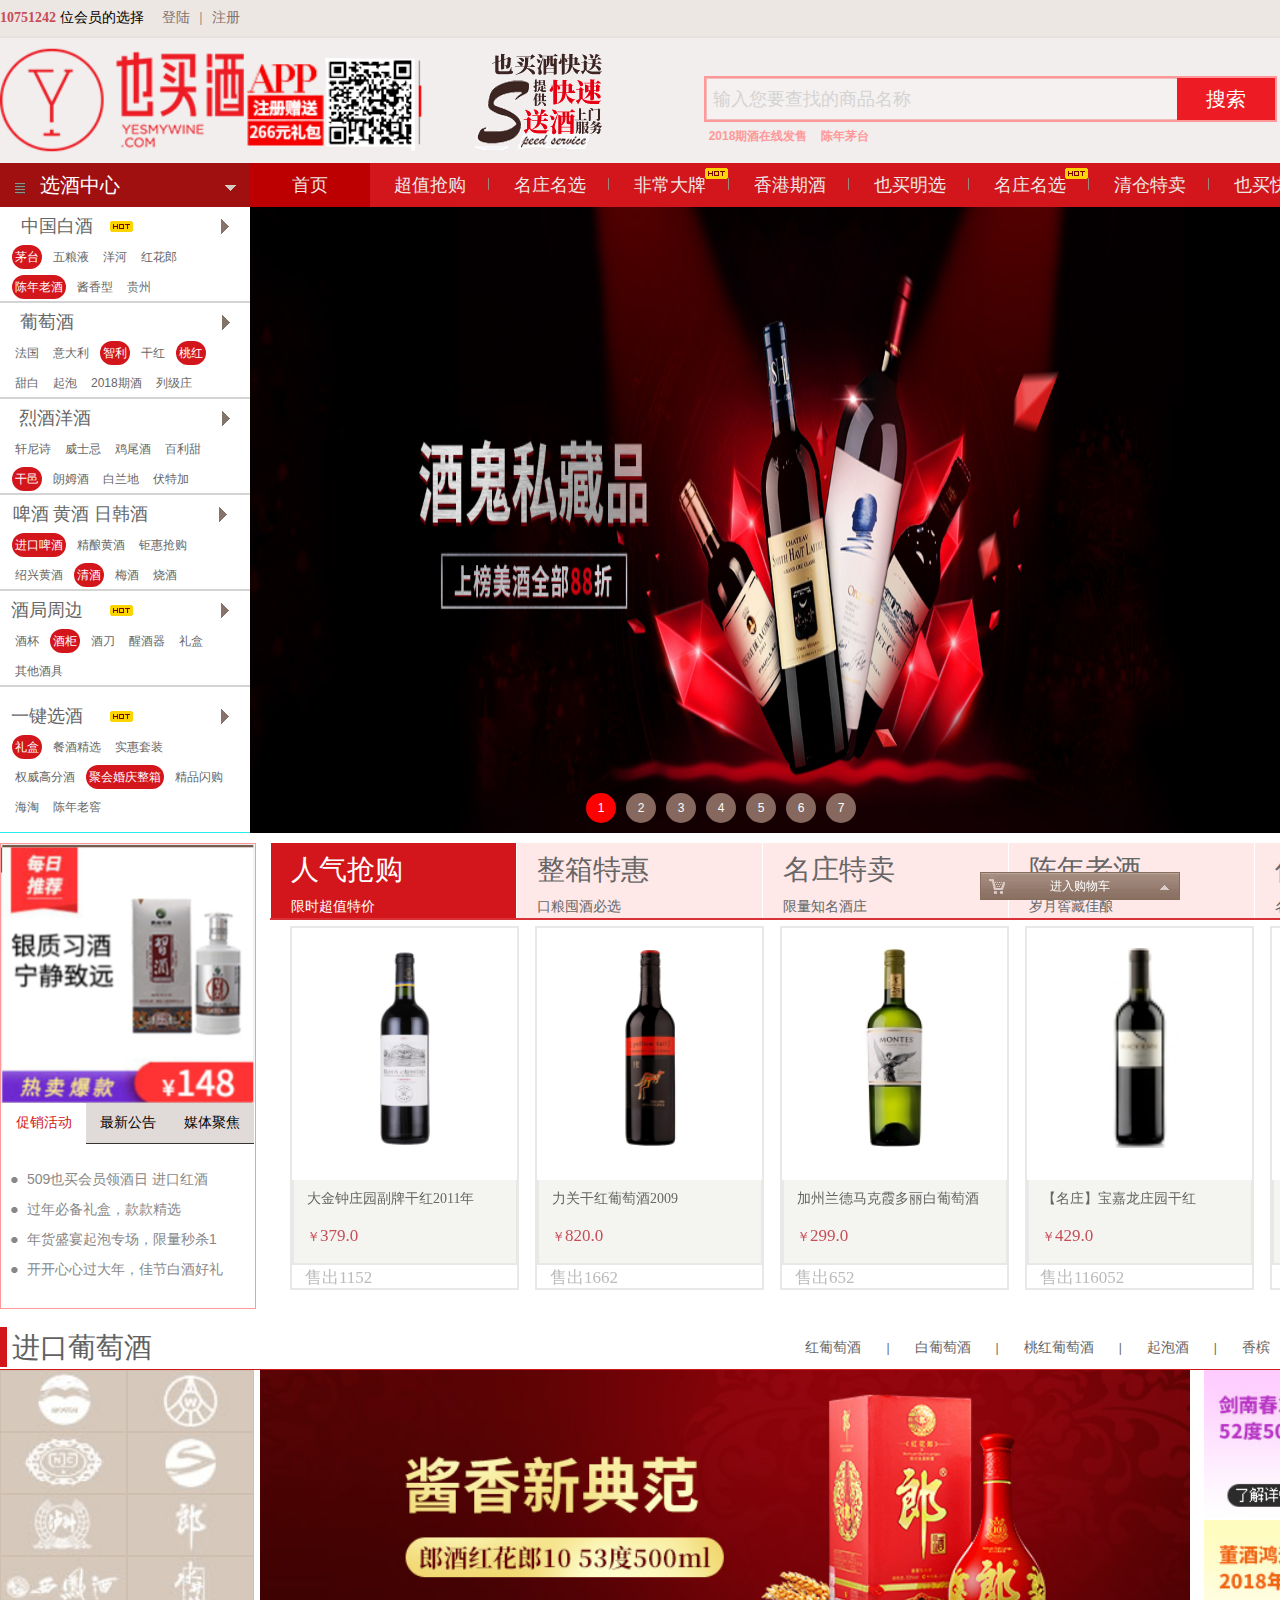
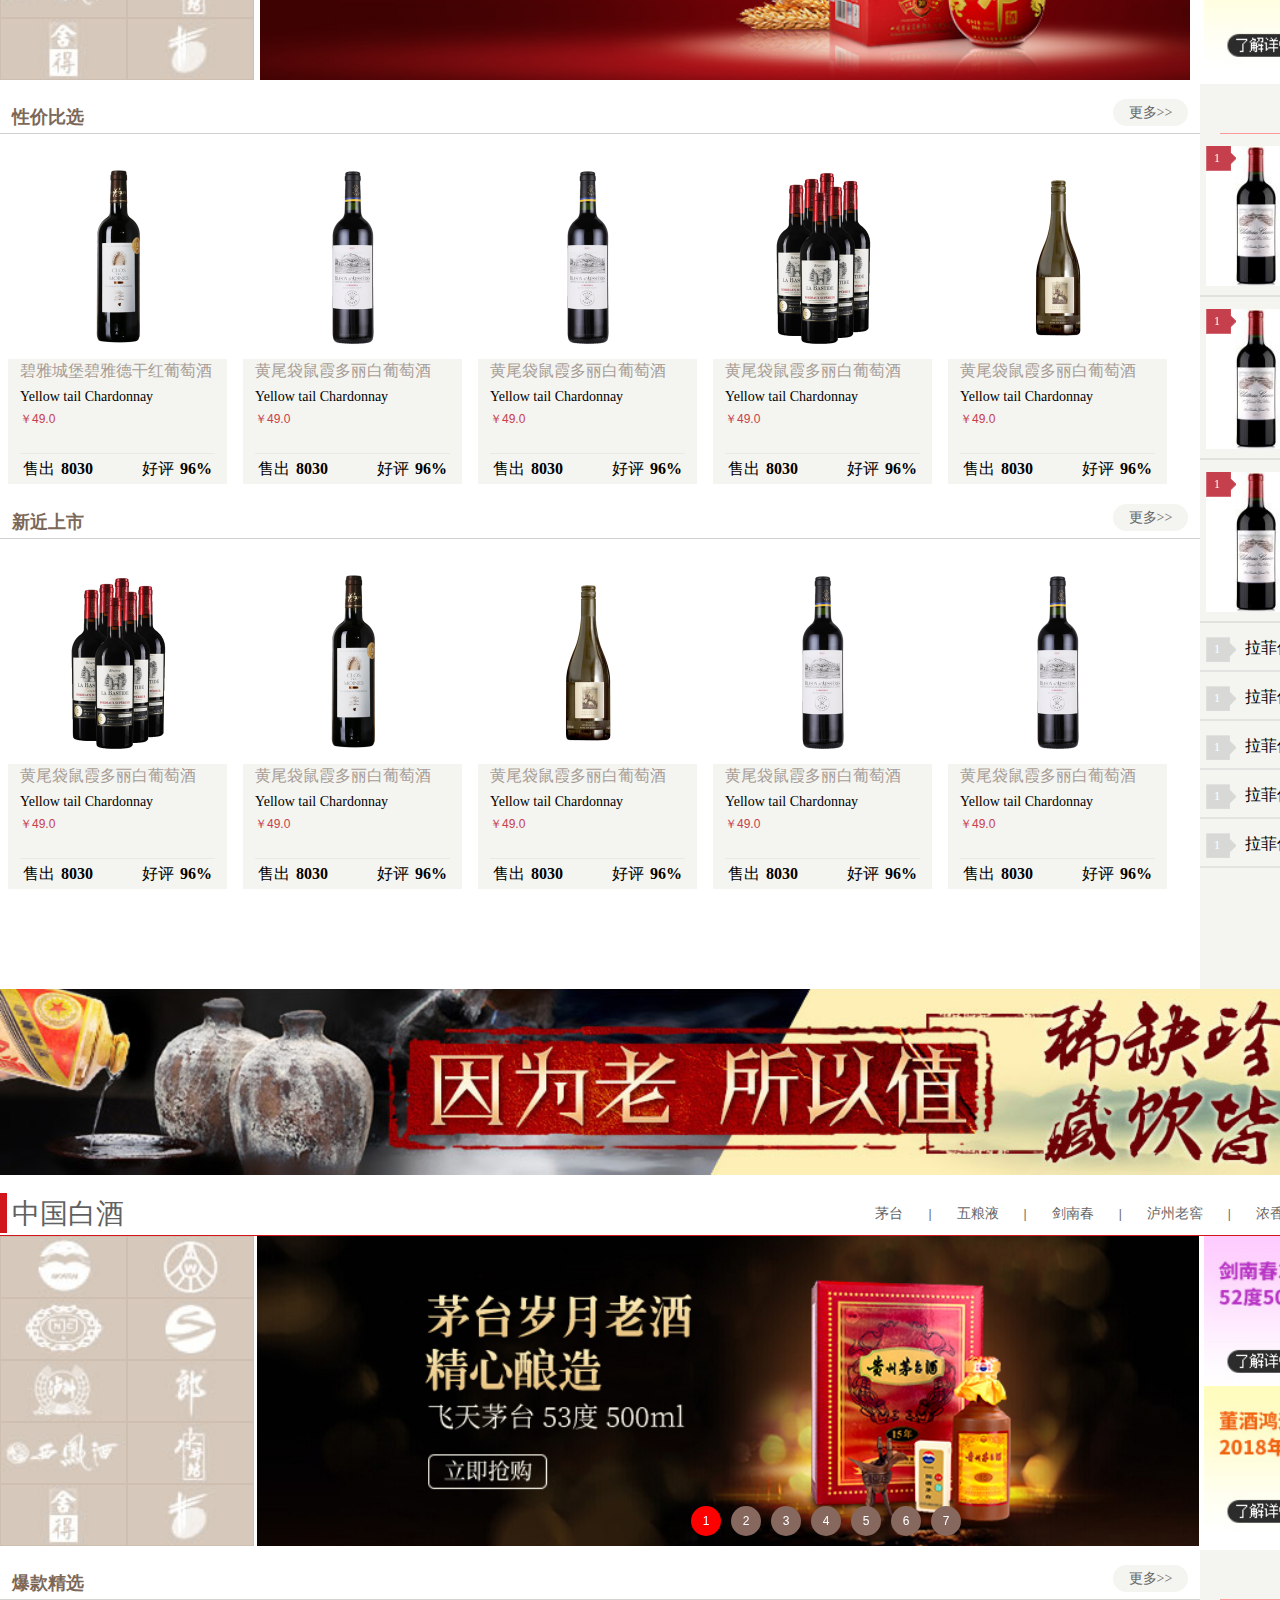
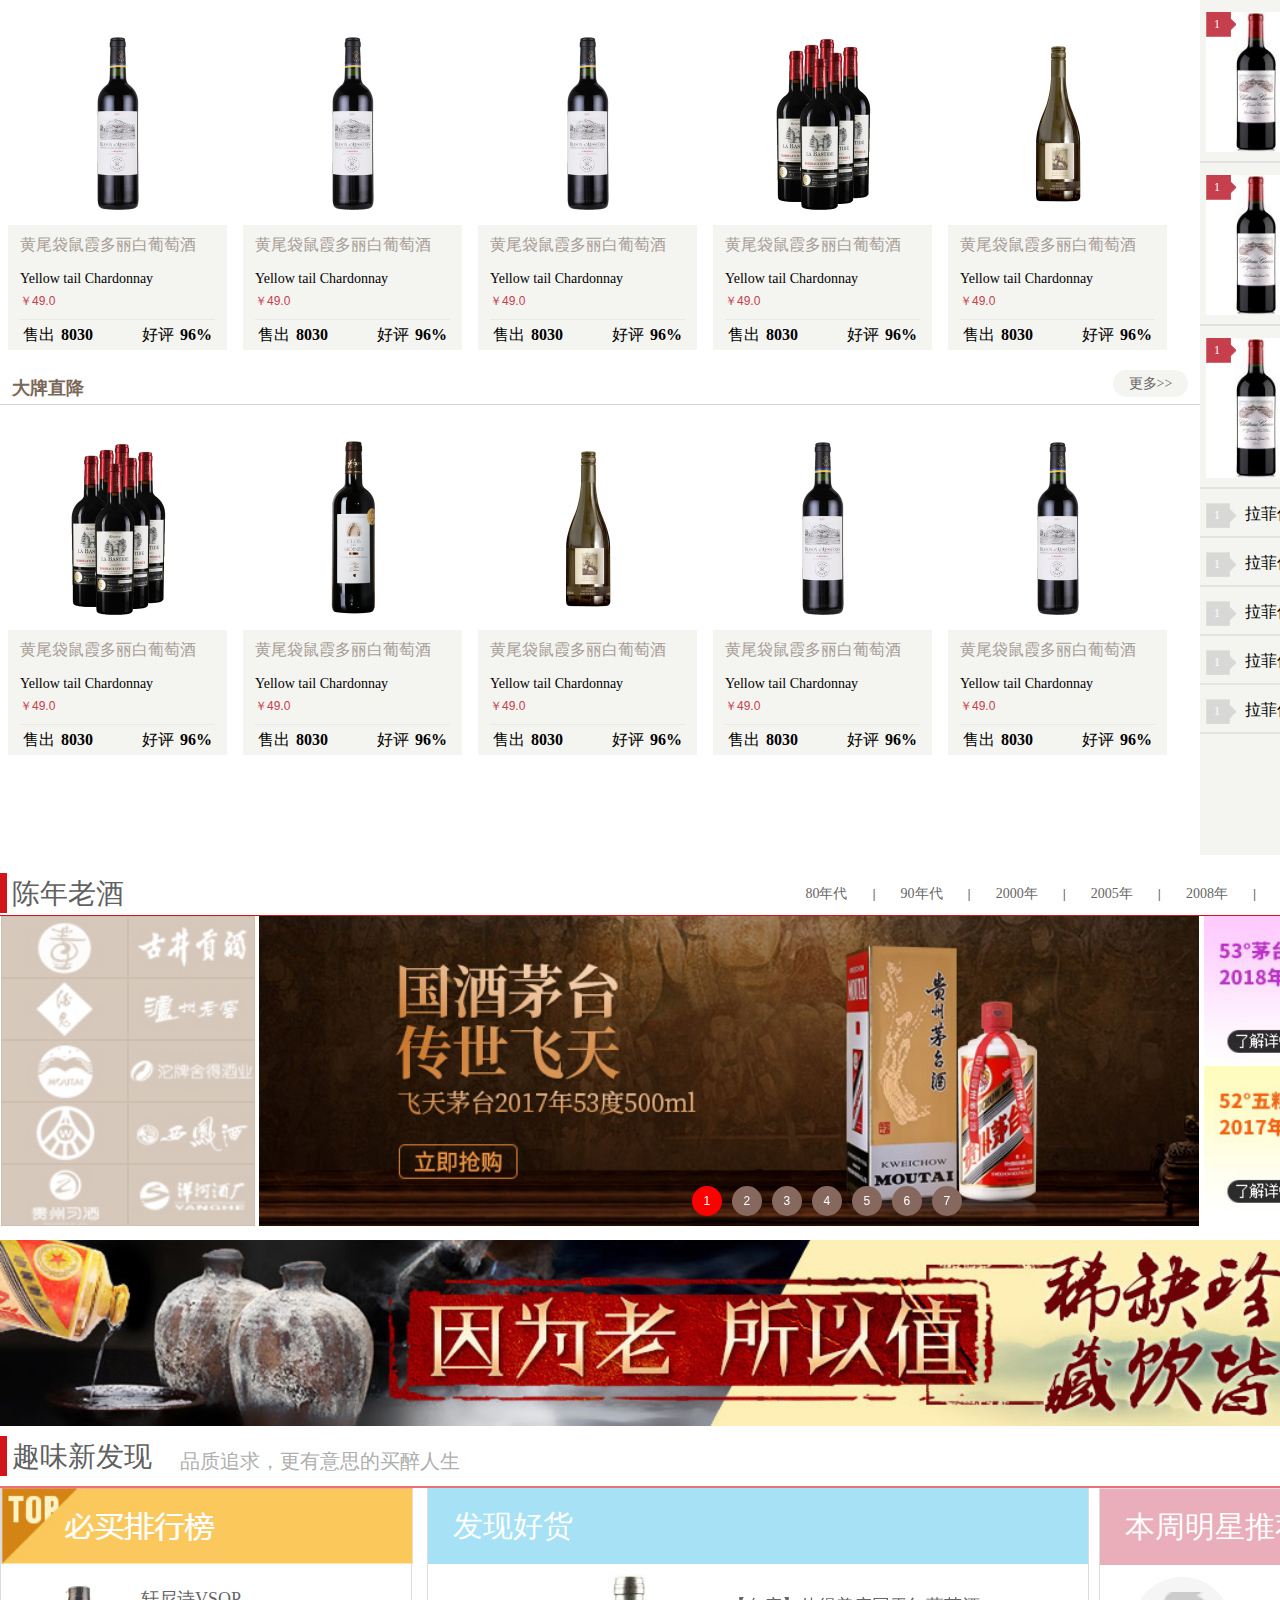
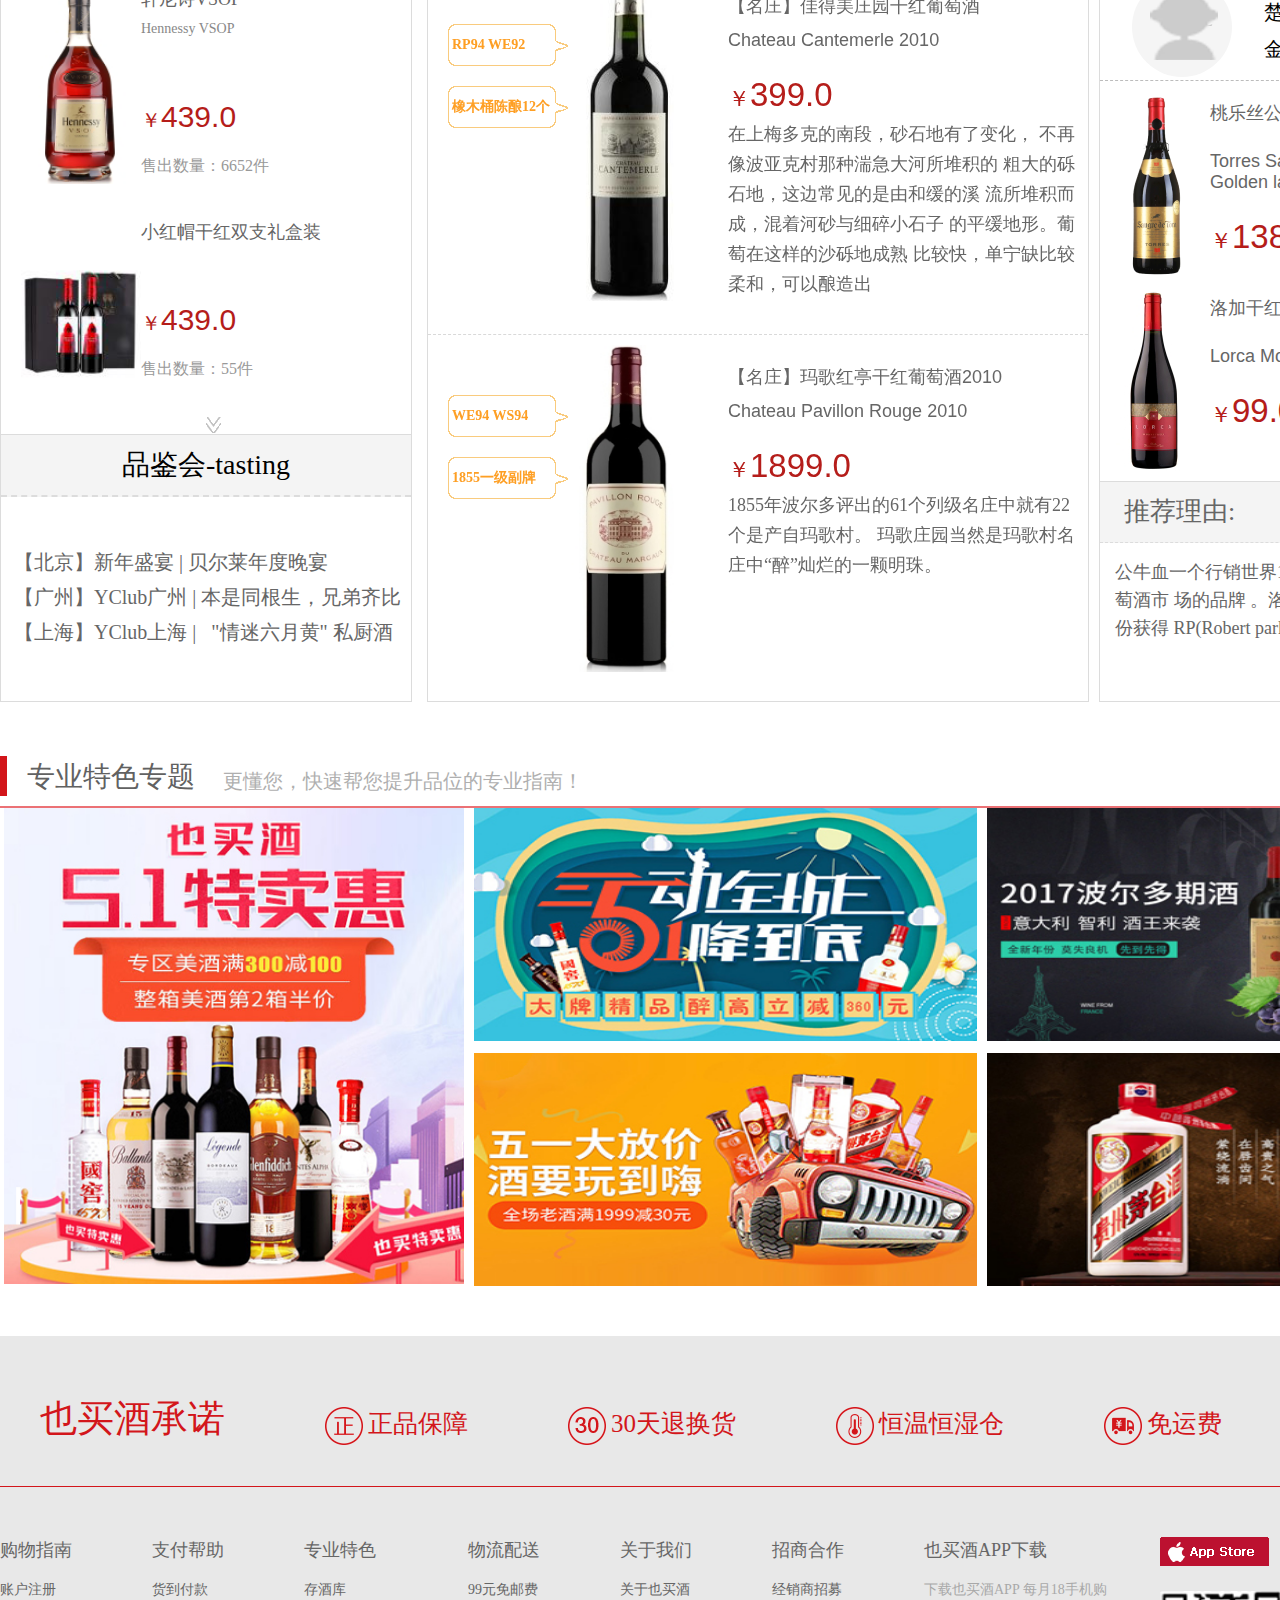
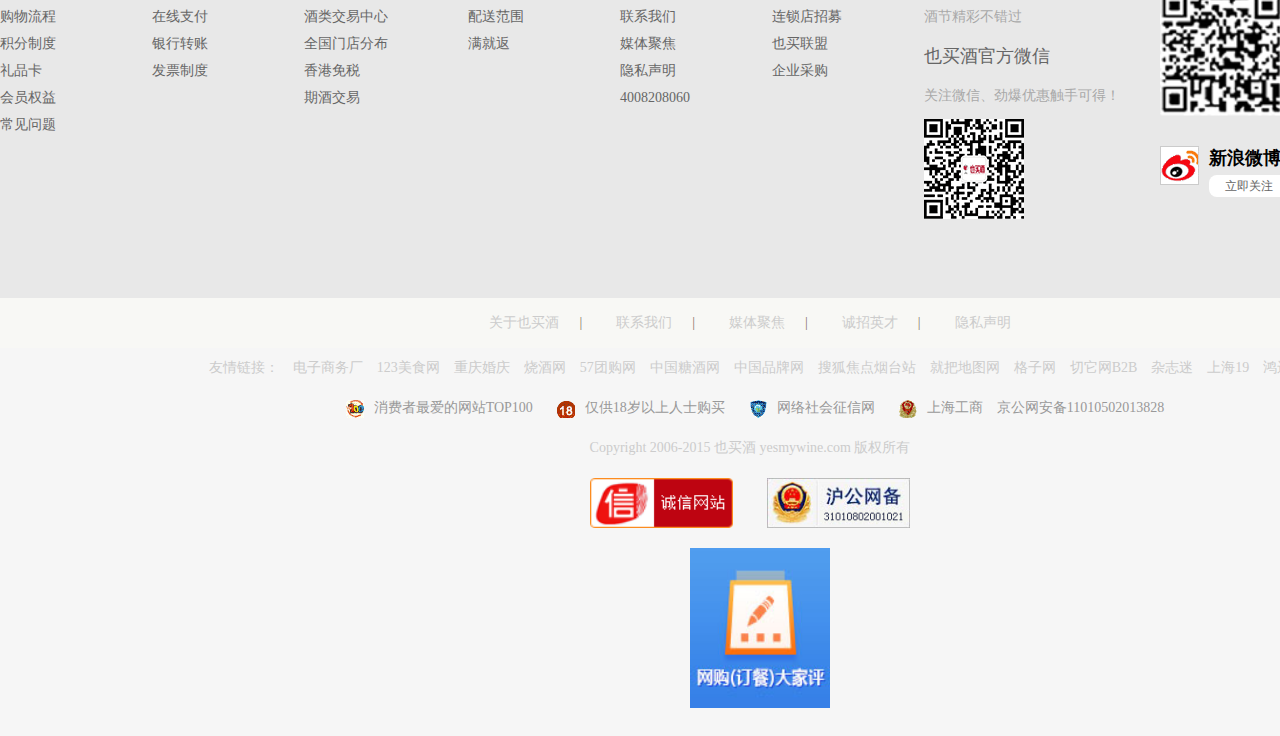
<file: wine/index.html>
<!DOCTYPE html>
<html>
	<head>
		<meta charset="UTF-8">
		<title>也买酒</title>
		<link rel="stylesheet" type="text/css" href="css/public.css"/>
		<link rel="stylesheet" type="text/css" href="css/index.css"/>
	</head>
	<body>
		<div class="car">
			<a href="car.html" class="bg">进入购物车</a>
		</div>
		
		<div id="top">
			<div class="margin">
				<div class="top-l">
					<p>
						<span>10751242</span>
						位会员的选择
					</p>
					<a href="denglu.html">登陆</a>
					<s>|</s>
					<a href="zhuce.html">注册</a>
				</div>
				
				<div class="top-ll">
					<p>
						<b>您好，</b>
						<span></span>
					</p>
					<s>|</s>
					<a href="#">新消息(0)</a>
					<s>|</s>
					<a href="#" class="tui">退出</a>
				</div>
				
				
				
				
				<div class="top-r">
					<a href="#">会员俱乐部</a>
					<s>|</s>
					<a href="#"><span>签到</span></a>
					<s>|</s>
					
					<a href="#" class="te">
						<dl>
							<dt>
								<b>我的账户</b>
								<i class="i1 bg"></i>
							</dt>
							<div class="tt">
								<dd>我的订单</dd>
								<dd>我的存酒库</dd>
								<dd>我的优惠券</dd>
								<dd>我的收藏夹</dd>
							</div>
						</dl>
					</a>
					<s>|</s>
					<a href="#"><i class="i2 bg"></i>我的手机</a>
					<s>|</s>
					<a href="#"><span>设置勿扰</span></a>
				</div>
			</div>
		</div>
		
		<div id="header">
			<div class="margin">
				<div class="hd-l">
					<a href="#"><img src="images/logo.png" class="logo" /></a>
					<img src="images/ewm.png" class="ewm" />
					<a href="#"><img src="images/ymj.gif" class="ymj" /></a>
				</div>
				<div class="hd-c">
					<from>
						<input type="text" name="" id="txt"  placeholder="输入您要查找的商品名称"/>
						<input type="button" name="" id="btn" value="搜索"/>
					</from>
					<div class="bottom">
						<a href="">2018期酒在线发售</a>
						<a href="">陈年茅台</a>
					</div>
				</div>
				<div class="hd-r" style="left:80px;">
					
					<a href="##"><i class="i1 bg"><b style="margin-top:7px;">购物车</b></i></a>
					<i class="i2 bg"></i>
				</div>
			</div>
		</div>
		
		<div id="nav">
			<div class="margin">
				<div class="xj">
					<h3><i class="bg i1"></i><a href="#">选酒中心</a><i class="bg i2"></i></h3>
					<div class="nvv">
						<!--三级菜单-->
						<dl>
							<dt>
								<h4><a href="##">中国白酒</a><i class="i1 bg"></i><span class="s2 bg"></span></h4>
								<p>
									<a href="##" class="bgs">茅台</a>
									<a href="##">五粮液</a>
									<a href="##">洋河</a>
									<a href="##">红花郎</a>
									<a href="##" class="bgs">陈年老酒</a>
									<a href="##">酱香型</a>
									<a href="##">贵州</a>
								</p>
							</dt>
							
							<dd>
								<ul class="du1">
									<li>
										<h5>白酒</h5>
										<p>
											<a href="##" class="bgs2">白酒特卖馆</a>
											<a href="##" class="bgs2">陈年老酒馆</a>			
										</p>
									</li>
									<li>
										<h5 style="line-height:50px;">香型</h5>
										
											<a href="##" style="line-height:30px;">浓香型</a>
											<a href="##">酱香型</a>
											<a href="##">清香型</a>
											<a href="##">凤香型</a>
											<a href="##">绵柔型</a>
											<a href="##">迷香型</a>
											<a href="##">兼香型</a>
											<a href="##">其他香型</a>
										</p>
									</li>
									<li>
										<h5>产地</h5>
										<p>
											<a href="##" style="line-height:50px;">贵州</a>
											<a href="##">四川</a>
											<a href="##">北京</a>
											<a href="##">山西</a>
											<a href="##">江苏</a>
											<a href="##">安徽</a>
											<a href="##">新疆</a>
											<a href="##">其他产地</a>
										</p>
									</li>
									<li>
										<h5>价格</h5>
										<p style="line-height:30px;">
											<a href="##">1-49</a>
											<a href="##">50-99</a>
											<a href="##">100-199</a>
											<a href="##">200-299</a>
											<a href="##">300-499</a>
											<a href="##">500-999</a>
											<a href="##">1000以上</a>
										</p>
									</li>
								</ul>
								<ul class="du2">
									<li>
										<h5>陈年老酒</h5>
										<p>
											<a href="##">80年代</a>
											<a href="##">90年代</a>
											<a href="##">2000年</a>
											<a href="##">2001年</a>
											<a href="##">2002年</a>
											<a href="##">2003年</a>
											<a href="##">2004年</a>
											<a href="##">2005年</a>
											<a href="##">2006年</a>
											<a href="##">2007年</a>
											<a href="##">2008年</a>
										</p>
									</li>
									<li>
										<h5>品牌</h5>
										<p style="line-height:30px;">
											<a href="##">茅台</a>
											<a href="##">五粮液</a>
											<a href="##">泸州老窖</a>
											<a href="##">剑南春</a>
											<a href="##">洋河</a>
											<a href="##">口子窖</a>
											<a href="##">汾酒</a>
											<a href="##">国窖</a>
											<a href="##">水井坊</a>
											<a href="##">西凤</a>
											<a href="##">牛栏山</a>
											<a href="##">金六福</a>
											<a href="##">宋河</a>
											<a href="##">杜康</a>
											<a href="##">二锅头</a>
											<a href="##">古井贡</a>
											<a href="##">贡酒</a>
											<a href="##">红楼梦</a>
											<a href="##">丰谷</a>
											<a href="##">国粹</a>
											<a href="##">沱牌</a>
											<a href="##">河套</a>
											<a href="##">董酒</a>
											<a href="##">小糊涂仙</a>
											<a href="##">舍得</a>
											<a href="##">习酒</a>
											<a href="##">今世缘</a>
											<a href="##">酒鬼</a>
											<a href="##">燃点</a>
											<a href="##">兄弟</a>
										</p>
									</li>
								</ul>
								
							</dd>
						</dl>
						
						<dl>
							<dt>
								<h4>
									<a href="##" style="position:relative;left:-33px;">葡萄酒</a>
									<span class="s2 bg" style="position: relative;left:33px;"></span></h4>
								<p>
									<a href="##">法国</a>
									<a href="##">意大利</a>
									<a href="##" class="bgs">智利</a>
									<a href="##">干红</a>
									<a href="##" class="bgs">桃红</a>
									<a href="##">甜白</a>
									<a href="##">起泡</a>
									<a href="##">2018期酒</a>
									<a href="##">列级庄</a>
								</p>
							</dt>
							
							<dd>
								<ul class="du1">
									<li>
										<h5>白酒</h5>
										<p>
											<a href="##" class="bgs2">白酒特卖馆</a>
											<a href="##" class="bgs2">陈年老酒馆</a>			
										</p>
									</li>
									<li>
										<h5>香型</h5>
										<p>
											<a href="##">浓香型</a>
											<a href="##">酱香型</a>
											<a href="##">清香型</a>
											<a href="##">凤香型</a>
											<a href="##">绵柔型</a>
											<a href="##">迷香型</a>
											<a href="##">兼香型</a>
											<a href="##">其他香型</a>
										</p>
									</li>
									<li>
										<h5>产地</h5>
										
									</li>
									<li>
										<h5>价格</h5>
										<p>
											<a href="##">白酒特卖馆</a><a href="##">陈年老酒馆</a>
											
										</p>
									</li>
								</ul>
								<ul class="du2">
									<li>
										<h5>陈年老酒</h5>
										<p>
											<a href="##">80年代</a>
											<a href="##">90年代</a>
											<a href="##">2000年</a>
											<a href="##">2001年</a>
											<a href="##">2002年</a>
											<a href="##">2003年</a>
											<a href="##">2004年</a>
											<a href="##">2005年</a>
											<a href="##">2006年</a>
											<a href="##">2007年</a>
											<a href="##">2008年</a>
										</p>
									</li>
									<li>
										<h5>品牌</h5>
										<p>
											<a href="##">白酒特卖馆</a>
											<a href="##">陈年老酒馆</a>
										</p>
									</li>
								</ul>
								
							</dd>
						</dl>
						
						<dl>
							<dt>
								<h4>
									<a href="##" style="position:relative;left:-30px;">烈酒洋酒</a>
									<span class="s2 bg" style="position: relative;left:28px;"></span></h4>
								<p>
									<a href="##">轩尼诗</a>
									<a href="##">威士忌</a>
									<a href="##">鸡尾酒</a>
									<a href="##">百利甜</a>
									<a href="##" class="bgs">干邑</a>
									<a href="##">朗姆酒</a>
									<a href="##">白兰地</a>
									<a href="##">伏特加</a>
								</p>
							</dt>
							
							<dd>
								<ul class="du1">
									<li>
										<h5>白酒</h5>
										<p>
											<a href="##" class="bgs2">白酒特卖馆</a>
											<a href="##" class="bgs2">陈年老酒馆</a>			
										</p>
									</li>
									<li>
										<h5>香型</h5>
										<p>
											<a href="##">浓香型</a>
											<a href="##">酱香型</a>
											<a href="##">清香型</a>
											<a href="##">凤香型</a>
											<a href="##">绵柔型</a>
											<a href="##">迷香型</a>
											<a href="##">兼香型</a>
											<a href="##">其他香型</a>
										</p>
									</li>
									<li>
										<h5>产地</h5>
										
									</li>
									<li>
										<h5>价格</h5>
										<p>
											<a href="##">白酒特卖馆</a><a href="##">陈年老酒馆</a>
											
										</p>
									</li>
								</ul>
								<ul class="du2">
									<li>
										<h5>陈年老酒</h5>
										<p>
											<a href="##">80年代</a>
											<a href="##">90年代</a>
											<a href="##">2000年</a>
											<a href="##">2001年</a>
											<a href="##">2002年</a>
											<a href="##">2003年</a>
											<a href="##">2004年</a>
											<a href="##">2005年</a>
											<a href="##">2006年</a>
											<a href="##">2007年</a>
											<a href="##">2008年</a>
										</p>
									</li>
									<li>
										<h5>品牌</h5>
										<p>
											<a href="##">白酒特卖馆</a>
											<a href="##">陈年老酒馆</a>
										</p>
									</li>
								</ul>
								
							</dd>
						</dl>
						
						<dl>
							<dt>
								
								<h4>
									<a href="##" style="position:relative;left:-20px;">啤酒  黄酒 日韩酒</a>
									<span class="s2 bg" style="position: relative;left:10px;"></span></h4>
								<p>
									<a href="##" class="bgs">进口啤酒</a>
									<a href="##">精酿黄酒</a>
									<a href="##">钜惠抢购</a>
									<a href="##">绍兴黄酒</a>
									<a href="##" class="bgs">清酒</a>
									<a href="##">梅酒</a>
									<a href="##">烧酒</a>
								</p>
							</dt>
							
							<dd>
								<ul class="du1">
									<li>
										<h5>白酒</h5>
										<p>
											<a href="##" class="bgs2">白酒特卖馆</a>
											<a href="##" class="bgs2">陈年老酒馆</a>			
										</p>
									</li>
									<li>
										<h5>香型</h5>
										<p>
											<a href="##">浓香型</a>
											<a href="##">酱香型</a>
											<a href="##">清香型</a>
											<a href="##">凤香型</a>
											<a href="##">绵柔型</a>
											<a href="##">迷香型</a>
											<a href="##">兼香型</a>
											<a href="##">其他香型</a>
										</p>
									</li>
									<li>
										<h5>产地</h5>
										
									</li>
									<li>
										<h5>价格</h5>
										<p>
											<a href="##">白酒特卖馆</a><a href="##">陈年老酒馆</a>
											
										</p>
									</li>
								</ul>
								<ul class="du2">
									<li>
										<h5>陈年老酒</h5>
										<p>
											<a href="##">80年代</a>
											<a href="##">90年代</a>
											<a href="##">2000年</a>
											<a href="##">2001年</a>
											<a href="##">2002年</a>
											<a href="##">2003年</a>
											<a href="##">2004年</a>
											<a href="##">2005年</a>
											<a href="##">2006年</a>
											<a href="##">2007年</a>
											<a href="##">2008年</a>
										</p>
									</li>
									<li>
										<h5>品牌</h5>
										<p>
											<a href="##">白酒特卖馆</a>
											<a href="##">陈年老酒馆</a>
										</p>
									</li>
								</ul>
								
							</dd>
						</dl>
						
						<dl>
							<dt>
								<h4><a href="##" style="position:relative;left:-10px;">酒局周边</a>
									<i class="i1 bg"></i><span class="s2 bg"></span></h4>
								<p>
									<a href="##">酒杯</a>
									<a href="##" class="bgs">酒柜</a>
									<a href="##">酒刀</a>
									<a href="##">醒酒器</a>
									<a href="##">礼盒</a>
									<a href="##">其他酒具</a>
								</p>
							</dt>
							
							<dd>
								<ul class="du1">
									<li>
										<h5>种类</h5>
										<p>
											<a href="##">酒杯</a>
											<a href="##" class="bgs2">醒酒器</a>
											<a href="##">酒刀</a>
											<a href="##">酒架</a>
											<a href="##">酒鼻子</a>
											<a href="##">酒柜</a>
											<a href="##">礼盒</a>
											<a href="##">壶</a>
											
										</p>
									</li>
								</ul>
								<ul class="du2">
									<li>
										<h5>品牌</h5>
										<p>
											<a href="##">弓箭</a>
											<a href="##">诗杯客乐</a>
											<a href="##">石岛</a>
											<a href="##">梵酷</a>
											<a href="##">卢卡瑞斯</a>
										</p>
									</li>
								</ul>
								
							</dd>
						</dl>
						
						<dl style="border:0;margin-top:10px;">
							<dt>
								<h4><a href="##" style="position:relative;left:-10px;">
									一键选酒</a><i class="i1 bg"></i><span class="s2 bg"></span></h4>
								<p>
									<a href="##" class="bgs">礼盒</a>
									<a href="##">餐酒精选</a>
									<a href="##">实惠套装</a>
									<a href="##">权威高分酒</a>
									<a href="##" class="bgs">聚会婚庆整箱</a>
									<a href="##">精品闪购</a>
									<a href="##">海淘</a>
									<a href="##">陈年老窖</a>
								</p>
							</dt>
							
							<dd>
								<ul class="du1">
									<li>
										<h5>白酒</h5>
										<p>
											<a href="##" class="bgs2">白酒特卖馆</a>
											<a href="##" class="bgs2">陈年老酒馆</a>			
										</p>
									</li>
									<li>
										<h5>香型</h5>
										<p>
											<a href="##">浓香型</a>
											<a href="##">酱香型</a>
											<a href="##">清香型</a>
											<a href="##">凤香型</a>
											<a href="##">绵柔型</a>
											<a href="##">迷香型</a>
											<a href="##">兼香型</a>
											<a href="##">其他香型</a>
										</p>
									</li>
									<li>
										<h5>产地</h5>
										
									</li>
									<li>
										<h5>价格</h5>
										<p>
											<a href="##">白酒特卖馆</a><a href="##">陈年老酒馆</a>
											
										</p>
									</li>
								</ul>
								<ul class="du2">
									<li>
										<h5>陈年老酒</h5>
										<p>
											<a href="##">80年代</a>
											<a href="##">90年代</a>
											<a href="##">2000年</a>
											<a href="##">2001年</a>
											<a href="##">2002年</a>
											<a href="##">2003年</a>
											<a href="##">2004年</a>
											<a href="##">2005年</a>
											<a href="##">2006年</a>
											<a href="##">2007年</a>
											<a href="##">2008年</a>
										</p>
									</li>
									<li>
										<h5>品牌</h5>
										<p>
											<a href="##">白酒特卖馆</a>
											<a href="##">陈年老酒馆</a>
										</p>
									</li>
								</ul>
								
							</dd>
						</dl>
						
					</div>
				</div>
				<ul class="nv">
					<li><a href="#">首页</a><b class="bg"></b></li>
					<li><a href="list.html">超值抢购</a><b class="bg"></b></li>
					<li><a href="#">名庄名选</a><b class="bg"></b></li>
					<li><a href="#">非常大牌<i class="bg"></i></a><b class="bg"></b></li>
					<li><a href="#">香港期酒</a><b class="bg"></b></li>
					<li><a href="#">也买明选</a><b class="bg"></b></li>
					<li><a href="#">名庄名选<i class="bg"></i></a><b class="bg"></b></li>
					<li><a href="#">清仓特卖</a><b class="bg"></b></li>
					<li><a href="#">也买快送<i class="bg"></i></a></li>
				</ul>
			</div>
		</div>
		
		<div id="banner">
			<img src="images/1.jpg" />
			<img src="images/2.jpg" />
			<img src="images/3.jpg" />
			<img src="images/4.jpg" />
			<img src="images/5.jpg" />
			<img src="images/6.jpg" />
			<img src="images/7.jpg" />
		</div>
		
		<div id="tab" class="margin f">
			<div class="tab-l">
				<img src="images/tj.png" />
				<div class="tab-btm">
					<h3 class="xuan">
						<span class="active a1">促销活动</span>
						<span>最新公告</span>
						<span>媒体聚焦</span>
					</h3>
					<div class="xiang">
						<ul class="u1">
							<li>
								<i class="bg"></i>
								<a href="#">509也买会员领酒日 进口红酒</a>
							</li>
							<li>
								<i class="bg"></i>
								<a href="#">过年必备礼盒，款款精选</a>
							</li>
							<li>
								<i class="bg"></i>
								<a href="#">年货盛宴起泡专场，限量秒杀1</a>
							</li>
							<li>
								<i class="bg"></i>
								<a href="#">开开心心过大年，佳节白酒好礼</a>
							</li>
						</ul>
						
						<ul style="display:none;">
							<li>
								<i class="bg"></i>
								<a href="#">库存系统升级发货公告</a>
							</li>
							<li>
								<i class="bg"></i>
								<a href="#">2018年停运通知</a>
							</li>
							<li>
								<i class="bg"></i>
								<a href="#">2018也买酒国庆配送&客服安排</a>
							</li>
							<li>
								<i class="bg"></i>
								<a href="#">订单系统机制调整公告</a>
							</li>
						</ul>
						
						<ul style="display:none;">
							<li>
								<i class="bg"></i>
								<a href="#"> James Sucking TOP5 </a>
							</li>
							<li>
								<i class="bg"></i>
								<a href="#">2014年是属于波尔多左岸的</a>
							</li>
							<li>
								<i class="bg"></i>
								<a href="#">右岸不容小觑，600款葡萄酒</a>
							</li>
							<li>
								<i class="bg"></i>
								<a href="#">2014年属于左岸的一年</a>
							</li>
						</ul>
					</div>
				</div>
			</div>
			
			<div class="tab-r">
				<div class="r-t">
					<ul class="tabt">
						<li class="active">
							<a href="##">
								<span>人气抢购</span>
								<p>限时超值特价</p>
							</a>
						</li>
						<li>
							<a href="##">
								<span>整箱特惠</span>
								<p>口粮囤酒必选</p>
							</a>
						</li>
						<li>
							<a href="##">
								<span>名庄特卖</span>
								<p>限量知名酒庄</p>
							</a>
						</li>
						<li>
							<a href="##">
								<span>陈年老酒</span>
								<p>岁月窖藏佳酿</p>
							</a>
						</li>
						<li>
							<a href="##">
								<span>优选白酒</span>
								<p>名品大牌汇聚</p>
							</a>
						</li>
					</ul>
				</div>
				
				<div class="r-b">
					<div class="bt" id="bt">
						<ul>
							<li>
								<dl>
									<dt>
										<a href="details.html">
											<img src="images/j3.png"/>
										</a>
									</dt>
									<dd class="d1" style="border-top:0;">
										<a href="##">大金钟庄园副牌干红2011年</a>
										<p>￥<em>379.0</em></p>
									</dd>
									<dd class="d2">
										售出<i>1152</i>
									</dd>
								</dl>
							</li>
							<li>
								<dl>
									<dt>
										<a href="##">
											<img src="images/j7.png"/>
										</a>
									</dt>
									<dd class="d1" style="border-top:0;">
										<a href="##">力关干红葡萄酒2009</a>
										<p>￥<em>820.0</em></p>
									</dd>
									<dd class="d2">
										售出<i>1662</i>
									</dd>
								</dl>
							</li>
							<li>
								<dl>
									<dt>
										<a href="##">
											<img src="images/j8.jpg"/>
										</a>
									</dt>
									<dd class="d1" style="border-top:0;">
										<a href="##">加州兰德马克霞多丽白葡萄酒</a>
										<p>￥<em>299.0</em></p>
									</dd>
									<dd class="d2">
										售出<i>652</i>
									</dd>
								</dl>
							</li>
							<li>
								<dl>
									<dt>
										<a href="##">
											<img src="images/j5.jpg"/>
										</a>
									</dt>
									<dd class="d1" style="border-top:0;">
										<a href="##">【名庄】宝嘉龙庄园干红</a>
										<p>￥<em>429.0</em></p>
									</dd>
									<dd class="d2">
										售出<i>116052</i>
									</dd>
								</dl>
							</li>
							<li style="margin-right:0;">
								<dl>
									<dt>
										<a href="##">
											<img src="images/j6.png"/>
										</a>
									</dt>
									<dd class="d1" style="border-top:0;">
										<a href="##">法特勒什庄红葡萄酒</a>
										<p>￥<em>109.0</em></p>
									</dd>
									<dd class="d2">
										售出<i>2106</i>
									</dd>
								</dl>
							</li>
						</ul>
						
						<ul>
							<li>
								<dl>
									<dt>
										<a href="##">
											<img src="images/j1.png"/>
										</a>
									</dt>
									<dd class="d1" style="border-top:0;">
										<a href="##">贝尔莱丹魄干红葡萄酒</a>
										<p>￥<em>820.0</em></p>
									</dd>
									<dd class="d2">
										售出<i>11652</i>
									</dd>
								</dl>
							</li>
							<li>
								<dl>
									<dt>
										<a href="##">
											<img src="images/j2.png"/>
										</a>
									</dt>
									<dd class="d1" style="border-top:0;">
										<a href="##">贝尔莱丹魄干红葡萄酒</a>
										<p>￥<em>820.0</em></p>
									</dd>
									<dd class="d2">
										售出<i>11652</i>
									</dd>
								</dl>
							</li>
							<li>
								<dl>
									<dt>
										<a href="##">
											<img src="images/j3.png"/>
										</a>
									</dt>
									<dd class="d1" style="border-top:0;">
										<a href="##">贝尔莱丹魄干红葡萄酒</a>
										<p>￥<em>820.0</em></p>
									</dd>
									<dd class="d2">
										售出<i>11652</i>
									</dd>
								</dl>
							</li>
							<li>
								<dl>
									<dt>
										<a href="##">
											<img src="images/j3.png"/>
										</a>
									</dt>
									<dd class="d1" style="border-top:0;">
										<a href="##">贝尔莱丹魄干红葡萄酒</a>
										<p>￥<em>820.0</em></p>
									</dd>
									<dd class="d2">
										售出<i>11652</i>
									</dd>
								</dl>
							</li>
							<li style="margin-right:0;">
								<dl>
									<dt>
										<a href="##">
											<img src="images/j1.png"/>
										</a>
									</dt>
									<dd class="d1" style="border-top:0;">
										<a href="##">贝尔莱丹魄干红葡萄酒</a>
										<p>￥<em>820.0</em></p>
									</dd>
									<dd class="d2">
										售出<i>11652</i>
									</dd>
								</dl>
							</li>
						</ul>
						
						<ul>
							<li>
								<dl>
									<dt>
										<a href="##">
											<img src="images/j1.png"/>
										</a>
									</dt>
									<dd class="d1" style="border-top:0;">
										<a href="##">贝尔莱丹魄干红葡萄酒</a>
										<p>￥<em>820.0</em></p>
									</dd>
									<dd class="d2">
										售出<i>11652</i>
									</dd>
								</dl>
							</li>
							<li>
								<dl>
									<dt>
										<a href="##">
											<img src="images/j2.png"/>
										</a>
									</dt>
									<dd class="d1" style="border-top:0;">
										<a href="##">贝尔莱丹魄干红葡萄酒</a>
										<p>￥<em>820.0</em></p>
									</dd>
									<dd class="d2">
										售出<i>11652</i>
									</dd>
								</dl>
							</li>
							<li>
								<dl>
									<dt>
										<a href="##">
											<img src="images/j2.png"/>
										</a>
									</dt>
									<dd class="d1" style="border-top:0;">
										<a href="##">贝尔莱丹魄干红葡萄酒</a>
										<p>￥<em>820.0</em></p>
									</dd>
									<dd class="d2">
										售出<i>11652</i>
									</dd>
								</dl>
							</li>
							<li>
								<dl>
									<dt>
										<a href="##">
											<img src="images/j2.png"/>
										</a>
									</dt>
									<dd class="d1" style="border-top:0;">
										<a href="##">贝尔莱丹魄干红葡萄酒</a>
										<p>￥<em>820.0</em></p>
									</dd>
									<dd class="d2">
										售出<i>11652</i>
									</dd>
								</dl>
							</li>
							<li style="margin-right:0;">
								<dl>
									<dt>
										<a href="##">
											<img src="images/j3.png"/>
										</a>
									</dt>
									<dd class="d1" style="border-top:0;">
										<a href="##">贝尔莱丹魄干红葡萄酒</a>
										<p>￥<em>820.0</em></p>
									</dd>
									<dd class="d2">
										售出<i>11652</i>
									</dd>
								</dl>
							</li>
						</ul>
						
						<ul>
							<li>
								<dl>
									<dt>
										<a href="##">
											<img src="images/j4.png"/>
										</a>
									</dt>
									<dd class="d1" style="border-top:0;">
										<a href="##">贝尔莱丹魄干红葡萄酒</a>
										<p>￥<em>820.0</em></p>
									</dd>
									<dd class="d2">
										售出<i>11652</i>
									</dd>
								</dl>
							</li>
							<li>
								<dl>
									<dt>
										<a href="##">
											<img src="images/j1.png"/>
										</a>
									</dt>
									<dd class="d1" style="border-top:0;">
										<a href="##">贝尔莱丹魄干红葡萄酒</a>
										<p>￥<em>820.0</em></p>
									</dd>
									<dd class="d2">
										售出<i>11652</i>
									</dd>
								</dl>
							</li>
							<li>
								<dl>
									<dt>
										<a href="##">
											<img src="images/j3.png"/>
										</a>
									</dt>
									<dd class="d1" style="border-top:0;">
										<a href="##">贝尔莱丹魄干红葡萄酒</a>
										<p>￥<em>820.0</em></p>
									</dd>
									<dd class="d2">
										售出<i>11652</i>
									</dd>
								</dl>
							</li>
							<li>
								<dl>
									<dt>
										<a href="##">
											<img src="images/j2.png"/>
										</a>
									</dt>
									<dd class="d1" style="border-top:0;">
										<a href="##">贝尔莱丹魄干红葡萄酒</a>
										<p>￥<em>820.0</em></p>
									</dd>
									<dd class="d2">
										售出<i>11652</i>
									</dd>
								</dl>
							</li>
							<li style="margin-right:0;">
								<dl>
									<dt>
										<a href="##">
											<img src="images/j4.png"/>
										</a>
									</dt>
									<dd class="d1" style="border-top:0;">
										<a href="##">贝尔莱丹魄干红葡萄酒</a>
										<p>￥<em>820.0</em></p>
									</dd>
									<dd class="d2">
										售出<i>11652</i>
									</dd>
								</dl>
							</li>
						</ul>
						
						<ul>
							<li>
								<dl>
									<dt>
										<a href="##">
											<img src="images/j3.png"/>
										</a>
									</dt>
									<dd class="d1" style="border-top:0;">
										<a href="##">贝尔莱丹魄干红葡萄酒</a>
										<p>￥<em>820.0</em></p>
									</dd>
									<dd class="d2">
										售出<i>11652</i>
									</dd>
								</dl>
							</li>
							<li>
								<dl>
									<dt>
										<a href="##">
											<img src="images/j1.png"/>
										</a>
									</dt>
									<dd class="d1" style="border-top:0;">
										<a href="##">贝尔莱丹魄干红葡萄酒</a>
										<p>￥<em>820.0</em></p>
									</dd>
									<dd class="d2">
										售出<i>11652</i>
									</dd>
								</dl>
							</li>
							<li>
								<dl>
									<dt>
										<a href="##">
											<img src="images/j4.png"/>
										</a>
									</dt>
									<dd class="d1" style="border-top:0;">
										<a href="##">贝尔莱丹魄干红葡萄酒</a>
										<p>￥<em>820.0</em></p>
									</dd>
									<dd class="d2">
										售出<i>11652</i>
									</dd>
								</dl>
							</li>
							<li>
								<dl>
									<dt>
										<a href="##">
											<img src="images/j2.png"/>
										</a>
									</dt>
									<dd class="d1" style="border-top:0;">
										<a href="##">贝尔莱丹魄干红葡萄酒</a>
										<p>￥<em>820.0</em></p>
									</dd>
									<dd class="d2">
										售出<i>11652</i>
									</dd>
								</dl>
							</li>
							<li style="margin-right:0;">
								<dl>
									<dt>
										<a href="##">
											<img src="images/j1.png"/>
										</a>
									</dt>
									<dd class="d1" style="border-top:0;">
										<a href="##">贝尔莱丹魄干红葡萄酒</a>
										<p>￥<em>820.0</em></p>
									</dd>
									<dd class="d2">
										售出<i>11652</i>
									</dd>
								</dl>
							</li>
						</ul>
					</div>

				</div>
			</div>
			
		</div>
		
		<div id="liqueur" class="margin">
			<div class="lur-t">
				<h3><span></span><em>进口葡萄酒</em></h3>
				<ul>
					<li>
						<a href="">红葡萄酒</a>
						<s>|</s>
						<a href="">白葡萄酒</a>
						<s>|</s>
						<a href="">桃红葡萄酒</a>
						<s>|</s>
						<a href="">起泡酒</a>
						<s>|</s>
						<a href="">香槟</a>
						<s>|</s>
						<a href="">赤霞珠</a>
						<p>
							<b style="position:relative;top:-6px;"><i class="bg"></i></b>
							<a href="#" class="te" style="line-height:30px;">全部葡萄酒</a>
						</p>
					</li>
				</ul>
			</div>
			<div class="lur-b" style="position: relative;">
				<div class="lur-b-l">
					<a href="#" title="茅台"><img src="images/t1.jpg"/></a>
					<a href="#" title="五粮液"><img src="images/t2.jpg"/></a>
					<a href="#" title="剑南春"><img src="images/t3.jpg"/></a>
					<a href="#" title="洋河"><img src="images/t4.jpg"/></a>
					<a href="#" title="泸酒"><img src="images/t5.jpg"/></a>
					<a href="#" title="郎酒"><img src="images/t6.jpg"/></a>
					<a href="#" title="西凤"><img src="images/t7.jpg"/></a>
					<a href="#" title="水井坊"><img src="images/t8.jpg"/></a>
					<a href="#" title="舍得"><img src="images/t9.jpg"/></a>
					<a href="#" title="古井"><img src="images/t10.jpg"/></a>
				</div>
				
					<img src="images/b3.jpg" style="width:930px;height:310px;;
						position:absolute;left:260px;"/>
						
				<div class="lur-b-r"style="margin-left:948px;">
					<a href="#" title="剑南春"><img src="images/a1.jpg"/></a>
					<a href="#" title="董酒鸿运"><img src="images/a2.jpg"/></a>
				</div>
			</div>
		</div>
		
		<div id="cost" class="margin f">
			<div class="cost-l">
				<div class="cost-l-t">
						<h4>性价比选</h4>
						<p><a href="#">更多>></a></p>
				</div>
				<div class="cost-l-b">
					<ul>
						<li>
							<a href="##"><img src="images/j1.png"  /></a>
							<div class="cs-b">
								<div class="ca">
									<a href="##">碧雅城堡碧雅德干红葡萄酒</a>
									<i>Yellow tail Chardonnay</i>
									<b>￥49.0</b>
								</div>
								<div class="cs">
									<p>售出<em>8030</em></p>
									<p>好评<em>96%</em></p>
								</div>
							</div>
						</li>
						
						<li>
							<a href="##"><img src="images/j3.png"  /></a>
							<div class="cs-b">
								<div class="ca">
									<a href="#">黄尾袋鼠霞多丽白葡萄酒</a>
									<i>Yellow tail Chardonnay</i>
									<b>￥49.0</b>
								</div>
								<div class="cs">
									<p>售出<em>8030</em></p>
									<p>好评<em>96%</em></p>
								</div>
							</div>
						</li>
						
						<li>
							<a href="#"><img src="images/j3.png"  /></a>
							<div class="cs-b">
								<div class="ca">
									<a href="#">黄尾袋鼠霞多丽白葡萄酒</a>
									<i>Yellow tail Chardonnay</i>
									<b>￥49.0</b>
								</div>
								<div class="cs">
									<p>售出<em>8030</em></p>
									<p>好评<em>96%</em></p>
								</div>
							</div>
						</li>
						
						<li>
							<a href="#"><img src="images/j2.png"  /></a>
							<div class="cs-b">
								<div class="ca">
									<a href="#">黄尾袋鼠霞多丽白葡萄酒</a>
									<i>Yellow tail Chardonnay</i>
									<b>￥49.0</b>
								</div>
								<div class="cs">
									<p>售出<em>8030</em></p>
									<p>好评<em>96%</em></p>
								</div>
							</div>
						</li>
						
						<li>
							<a href="#"><img src="images/j4.png"  /></a>
							<div class="cs-b">
								<div class="ca">
									<a href="#">黄尾袋鼠霞多丽白葡萄酒</a>
									<i>Yellow tail Chardonnay</i>
									<b>￥49.0</b>
								</div>
								<div class="cs">
									<p>售出<em>8030</em></p>
									<p>好评<em>96%</em></p>
								</div>
							</div>
						</li>
					</ul>
					
					<div class="cost-l-t">
						<h4>新近上市</h4>
						<p><a href="#">更多>></a></p>
					</div>
					<ul>
						<li>
							<a href="#"><img src="images/j2.png"  /></a>
							<div class="cs-b">
								<div class="ca">
									<a href="#">黄尾袋鼠霞多丽白葡萄酒</a>
									<i>Yellow tail Chardonnay</i>
									<b>￥49.0</b>
								</div>
								<div class="cs">
									<p>售出<em>8030</em></p>
									<p>好评<em>96%</em></p>
								</div>
							</div>
						</li>
						
						<li>
							<a href="#"><img src="images/j1.png"  /></a>
							<div class="cs-b">
								<div class="ca">
									<a href="#">黄尾袋鼠霞多丽白葡萄酒</a>
									<i>Yellow tail Chardonnay</i>
									<b>￥49.0</b>
								</div>
								<div class="cs">
									<p>售出<em>8030</em></p>
									<p>好评<em>96%</em></p>
								</div>
							</div>
						</li>
						
						<li>
							<a href="#"><img src="images/j4.png"  /></a>
							<div class="cs-b">
								<div class="ca">
									<a href="#">黄尾袋鼠霞多丽白葡萄酒</a>
									<i>Yellow tail Chardonnay</i>
									<b>￥49.0</b>
								</div>
								<div class="cs">
									<p>售出<em>8030</em></p>
									<p>好评<em>96%</em></p>
								</div>
							</div>
						</li>
						
						<li>
							<a href="#"><img src="images/j3.png"  /></a>
							<div class="cs-b">
								<div class="ca">
									<a href="#">黄尾袋鼠霞多丽白葡萄酒</a>
									<i>Yellow tail Chardonnay</i>
									<b>￥49.0</b>
								</div>
								<div class="cs">
									<p>售出<em>8030</em></p>
									<p>好评<em>96%</em></p>
								</div>
							</div>
						</li>
						
						<li>
							<a href="#"><img src="images/j3.png"  /></a>
							<div class="cs-b">
								<div class="ca">
									<a href="#">黄尾袋鼠霞多丽白葡萄酒</a>
									<i>Yellow tail Chardonnay</i>
									<b>￥49.0</b>
								</div>
								<div class="cs">
									<p>售出<em>8030</em></p>
									<p>好评<em>96%</em></p>
								</div>
							</div>
						</li>
					</ul>
				</div>
			</div>
			
			<div class="cost-r">
				<s></s>
				<ul>
					<li>
						<div class="li-1">
							<div class="li-1-l">
								<i class="bg"><p>1</p></i>
								<a href="#"><img src="images/c-1.jpg"/></a>
							</div>
							<div class="li-1-r">
								<a href="#">甘露红魔鬼卡本妮苏维翁红葡萄酒（又名：红魔鬼</a>
								<b>售出<em>78797</em></b>
								<span>￥49.0</span>
							</div>
						</div>
					</li>
					
					<li>
						<div class="li-1">
							<div class="li-1-l">
								<i class="bg"><p>1</p></i>
								<a href="#"><img src="images/c-1.jpg"/></a>
							</div>
							<div class="li-1-r">
								<a href="#">甘露红魔鬼卡本妮苏维翁红葡萄酒（又名：红魔鬼</a>
								<b>售出<em>78797</em></b>
								<span>￥49.0</span>
							</div>
						</div>
					</li>
					
					<li>
						<div class="li-1">
							<div class="li-1-l">
								<i class="bg"><p>1</p></i>
								<a href="#"><img src="images/c-1.jpg"/></a>
							</div>
							<div class="li-1-r">
								<a href="#">甘露红魔鬼卡本妮苏维翁红葡萄酒（又名：红魔鬼</a>
								<b>售出<em>78797</em></b>
								<span>￥49.0</span>
							</div>
						</div>
					</li>
					<!--特殊的！！！！！！！！！！！！！！！！！！！！！！！！！1-->
					<li>
						<div class="li-2">
							<i class="bg hui"><p>1</p></i>
							<b>拉菲传奇波尔多干红葡萄酒</b>
						</div>
						
						<div class="te">
							<div class="li-1">
								<div class="li-1-l">
									<i class="bg"><p>1</p></i>
									<a href="#"><img src="images/c-1.jpg"/></a>
								</div>
								<div class="li-1-r">
									<a href="#">甘露红魔鬼卡本妮苏维翁红葡萄酒（又名：红魔鬼</a>
									<b>售出<em>78797</em></b>
									<span>￥49.0</span>
								</div>
							</div>
						</div>	
					</li>
					
					<li>
						<div class="li-2">
							<i class="bg  hui"><p>1</p></i>
							<b>拉菲传奇波尔多干红葡萄酒</b>
						</div>
						
						<div class="te">
							<div class="li-1">
								<div class="li-1-l">
									<i class="bg hui"><p>1</p></i>
									<a href="#"><img src="images/c-1.jpg"/></a>
								</div>
								<div class="li-1-r">
									<a href="#">甘露红魔鬼卡本妮苏维翁红葡萄酒（又名：红魔鬼</a>
									<b>售出<em>78797</em></b>
									<span>￥49.0</span>
								</div>
							</div>
						</div>
					</li>
					
					<li>
						<div class="li-2">
							<i class="bg hui"><p>1</p></i>
							<b>拉菲传奇波尔多干红葡萄酒</b>
						</div>
						
						<div class="te">
							<div class="li-1">
								<div class="li-1-l">
									<i class="bg"><p>1</p></i>
									<a href="#"><img src="images/c-1.jpg"/></a>
								</div>
								<div class="li-1-r">
									<a href="#">甘露红魔鬼卡本妮苏维翁红葡萄酒（又名：红魔鬼</a>
									<b>售出<em>78797</em></b>
									<span>￥49.0</span>
								</div>
							</div>
						</div>
					</li>
					
					<li>
						<div class="li-2">
							<i class="bg  hui"><p>1</p></i>
							<b>拉菲传奇波尔多干红葡萄酒</b>
						</div>
						
						<div class="te">
							<div class="li-1">
								<div class="li-1-l">
									<i class="bg"><p>1</p></i>
									<a href="#"><img src="images/c-1.jpg"/></a>
								</div>
								<div class="li-1-r">
									<a href="#">甘露红魔鬼卡本妮苏维翁红葡萄酒（又名：红魔鬼</a>
									<b>售出<em>78797</em></b>
									<span>￥49.0</span>
								</div>
							</div>
						</div>
					</li>
					
					<li>
						<div class="li-2">
							<i class="bg hui"><p>1</p></i>
							<b>拉菲传奇波尔多干红葡萄酒</b>
						</div>
						
						<div class="te">
							<div class="li-1">
								<div class="li-1-l">
									<i class="bg"><p>1</p></i>
									<a href="#"><img src="images/c-1.jpg"/></a>
								</div>
								<div class="li-1-r">
									<a href="#">甘露红魔鬼卡本妮苏维翁红葡萄酒（又名：红魔鬼</a>
									<b>售出<em>78797</em></b>
									<span>￥49.0</span>
								</div>
							</div>
						</div>
					</li>
					
				</ul>
			</div>
			
		</div>
		
		<div id="lg2" class="margin">
			<a href="#"><img src="images/lg2.png"/></a>
		</div>
		
		<div id="liqueur" class="margin">
			<div class="lur-t">
				<h3><span></span><em>中国白酒</em></h3>
				<ul>
					<li>
						<a href="">茅台</a>
						<s>|</s>
						<a href="">五粮液</a>
						<s>|</s>
						<a href="">剑南春</a>
						<s>|</s>
						<a href="">泸州老窖</a>
						<s>|</s>
						<a href="">浓香</a>
						<s>|</s>
						<a href="">酱香</a>
						<p>
							<b><i class="bg"></i></b>
							<a href="#" class="te">全部白酒</a>
						</p>
					</li>
				</ul>
			</div>
			<div class="lur-b">
				<div class="lur-b-l">
					<a href="#" title="茅台"><img src="images/t1.jpg"/></a>
					<a href="#" title="五粮液"><img src="images/t2.jpg"/></a>
					<a href="#" title="剑南春"><img src="images/t3.jpg"/></a>
					<a href="#" title="洋河"><img src="images/t4.jpg"/></a>
					<a href="#" title="泸酒"><img src="images/t5.jpg"/></a>
					<a href="#" title="郎酒"><img src="images/t6.jpg"/></a>
					<a href="#" title="西凤"><img src="images/t7.jpg"/></a>
					<a href="#" title="水井坊"><img src="images/t8.jpg"/></a>
					<a href="#" title="舍得"><img src="images/t9.jpg"/></a>
					<a href="#" title="古井"><img src="images/t10.jpg"/></a>
				</div>
				<div class="lur-b-c">
					<img src="images/b8.jpg"/>
					<img src="images/b7.jpg"/>
					<img src="images/b6.jpg"/>
					<img src="images/b5.jpg"/>
					<img src="images/b4.jpg"/>
					<img src="images/b3.jpg"/>
					<img src="images/b9.jpg"/>
				</div>
				<div class="lur-b-r">
					<a href="#" title="剑南春"><img src="images/a1.jpg"/></a>
					<a href="#" title="董酒鸿运"><img src="images/a2.jpg"/></a>
				</div>
			</div>
		</div>
		
		<div id="fashion" class="margin f">
			<div class="fashion-l">
				<div class="fashion-l-t">
						<h4>爆款精选</h4>
						<p><a href="#">更多>></a></p>
				</div>
				<div class="fashion-l-b">
					<ul>
						<li>
							<a href="#"><img src="images/j3.png"  /></a>
							<div class="cs-b">
								<div class="ca">
									<a href="#">黄尾袋鼠霞多丽白葡萄酒</a>
									<i>Yellow tail Chardonnay</i>
									<b>￥49.0</b>
								</div>
								<div class="cs">
									<p>售出<em>8030</em></p>
									<p>好评<em>96%</em></p>
								</div>
							</div>
						</li>
						
						<li>
							<a href="#"><img src="images/j3.png"  /></a>
							<div class="cs-b">
								<div class="ca">
									<a href="#">黄尾袋鼠霞多丽白葡萄酒</a>
									<i>Yellow tail Chardonnay</i>
									<b>￥49.0</b>
								</div>
								<div class="cs">
									<p>售出<em>8030</em></p>
									<p>好评<em>96%</em></p>
								</div>
							</div>
						</li>
						
						<li>
							<a href="#"><img src="images/j3.png"  /></a>
							<div class="cs-b">
								<div class="ca">
									<a href="#">黄尾袋鼠霞多丽白葡萄酒</a>
									<i>Yellow tail Chardonnay</i>
									<b>￥49.0</b>
								</div>
								<div class="cs">
									<p>售出<em>8030</em></p>
									<p>好评<em>96%</em></p>
								</div>
							</div>
						</li>
						
						<li>
							<a href="#"><img src="images/j2.png"  /></a>
							<div class="cs-b">
								<div class="ca">
									<a href="#">黄尾袋鼠霞多丽白葡萄酒</a>
									<i>Yellow tail Chardonnay</i>
									<b>￥49.0</b>
								</div>
								<div class="cs">
									<p>售出<em>8030</em></p>
									<p>好评<em>96%</em></p>
								</div>
							</div>
						</li>
						
						<li>
							<a href="#"><img src="images/j4.png"  /></a>
							<div class="cs-b">
								<div class="ca">
									<a href="#">黄尾袋鼠霞多丽白葡萄酒</a>
									<i>Yellow tail Chardonnay</i>
									<b>￥49.0</b>
								</div>
								<div class="cs">
									<p>售出<em>8030</em></p>
									<p>好评<em>96%</em></p>
								</div>
							</div>
						</li>
					</ul>
					
					<div class="fashion-l-t">
						<h4>大牌直降</h4>
						<p><a href="#">更多>></a></p>
					</div>
					<ul>
						<li>
							<a href="#"><img src="images/j2.png"  /></a>
							<div class="cs-b">
								<div class="ca">
									<a href="#">黄尾袋鼠霞多丽白葡萄酒</a>
									<i>Yellow tail Chardonnay</i>
									<b>￥49.0</b>
								</div>
								<div class="cs">
									<p>售出<em>8030</em></p>
									<p>好评<em>96%</em></p>
								</div>
							</div>
						</li>
						
						<li>
							<a href="#"><img src="images/j1.png"  /></a>
							<div class="cs-b">
								<div class="ca">
									<a href="#">黄尾袋鼠霞多丽白葡萄酒</a>
									<i>Yellow tail Chardonnay</i>
									<b>￥49.0</b>
								</div>
								<div class="cs">
									<p>售出<em>8030</em></p>
									<p>好评<em>96%</em></p>
								</div>
							</div>
						</li>
						
						<li>
							<a href="#"><img src="images/j4.png"  /></a>
							<div class="cs-b">
								<div class="ca">
									<a href="#">黄尾袋鼠霞多丽白葡萄酒</a>
									<i>Yellow tail Chardonnay</i>
									<b>￥49.0</b>
								</div>
								<div class="cs">
									<p>售出<em>8030</em></p>
									<p>好评<em>96%</em></p>
								</div>
							</div>
						</li>
						
						<li>
							<a href="#"><img src="images/j3.png"  /></a>
							<div class="cs-b">
								<div class="ca">
									<a href="#">黄尾袋鼠霞多丽白葡萄酒</a>
									<i>Yellow tail Chardonnay</i>
									<b>￥49.0</b>
								</div>
								<div class="cs">
									<p>售出<em>8030</em></p>
									<p>好评<em>96%</em></p>
								</div>
							</div>
						</li>
						
						<li>
							<a href="#"><img src="images/j3.png"  /></a>
							<div class="cs-b">
								<div class="ca">
									<a href="#">黄尾袋鼠霞多丽白葡萄酒</a>
									<i>Yellow tail Chardonnay</i>
									<b>￥49.0</b>
								</div>
								<div class="cs">
									<p>售出<em>8030</em></p>
									<p>好评<em>96%</em></p>
								</div>
							</div>
						</li>
					</ul>
				</div>
			</div>
			
			<div class="fashion-r">
				<s></s>
				<ul>
					<li>
						<div class="li-1">
							<div class="li-1-l">
								<i class="bg"><p>1</p></i>
								<a href="#"><img src="images/c-1.jpg"/></a>
							</div>
							<div class="li-1-r">
								<a href="#">甘露红魔鬼卡本妮苏维翁红葡萄酒（又名：红魔鬼</a>
								<b>售出<em>78797</em></b>
								<span>￥49.0</span>
							</div>
						</div>
					</li>
					
					<li>
						<div class="li-1">
							<div class="li-1-l">
								<i class="bg"><p>1</p></i>
								<a href="#"><img src="images/c-1.jpg"/></a>
							</div>
							<div class="li-1-r">
								<a href="#">甘露红魔鬼卡本妮苏维翁红葡萄酒（又名：红魔鬼</a>
								<b>售出<em>78797</em></b>
								<span>￥49.0</span>
							</div>
						</div>
					</li>
					
					<li>
						<div class="li-1">
							<div class="li-1-l">
								<i class="bg"><p>1</p></i>
								<a href="#"><img src="images/c-1.jpg"/></a>
							</div>
							<div class="li-1-r">
								<a href="#">甘露红魔鬼卡本妮苏维翁红葡萄酒（又名：红魔鬼</a>
								<b>售出<em>78797</em></b>
								<span>￥49.0</span>
							</div>
						</div>
					</li>
					<!--特殊的！！！！！！！！！！！！！！！！！！！！！！！！！1-->
					<li>
						<div class="li-2">
							<i class="bg hui"><p>1</p></i>
							<b>拉菲传奇波尔多干红葡萄酒</b>
						</div>
						
						<div class="te">
							<div class="li-1">
								<div class="li-1-l">
									<i class="bg"><p>1</p></i>
									<a href="#"><img src="images/c-1.jpg"/></a>
								</div>
								<div class="li-1-r">
									<a href="#">甘露红魔鬼卡本妮苏维翁红葡萄酒（又名：红魔鬼</a>
									<b>售出<em>78797</em></b>
									<span>￥49.0</span>
								</div>
							</div>
						</div>	
					</li>
					
					<li>
						<div class="li-2">
							<i class="bg  hui"><p>1</p></i>
							<b>拉菲传奇波尔多干红葡萄酒</b>
						</div>
						
						<div class="te">
							<div class="li-1">
								<div class="li-1-l">
									<i class="bg hui"><p>1</p></i>
									<a href="#"><img src="images/c-1.jpg"/></a>
								</div>
								<div class="li-1-r">
									<a href="#">甘露红魔鬼卡本妮苏维翁红葡萄酒（又名：红魔鬼</a>
									<b>售出<em>78797</em></b>
									<span>￥49.0</span>
								</div>
							</div>
						</div>
					</li>
					
					<li>
						<div class="li-2">
							<i class="bg hui"><p>1</p></i>
							<b>拉菲传奇波尔多干红葡萄酒</b>
						</div>
						
						<div class="te">
							<div class="li-1">
								<div class="li-1-l">
									<i class="bg"><p>1</p></i>
									<a href="#"><img src="images/c-1.jpg"/></a>
								</div>
								<div class="li-1-r">
									<a href="#">甘露红魔鬼卡本妮苏维翁红葡萄酒（又名：红魔鬼</a>
									<b>售出<em>78797</em></b>
									<span>￥49.0</span>
								</div>
							</div>
						</div>
					</li>
					
					<li>
						<div class="li-2">
							<i class="bg  hui"><p>1</p></i>
							<b>拉菲传奇波尔多干红葡萄酒</b>
						</div>
						
						<div class="te">
							<div class="li-1">
								<div class="li-1-l">
									<i class="bg"><p>1</p></i>
									<a href="#"><img src="images/c-1.jpg"/></a>
								</div>
								<div class="li-1-r">
									<a href="#">甘露红魔鬼卡本妮苏维翁红葡萄酒（又名：红魔鬼</a>
									<b>售出<em>78797</em></b>
									<span>￥49.0</span>
								</div>
							</div>
						</div>
					</li>
					
					<li>
						<div class="li-2">
							<i class="bg hui"><p>1</p></i>
							<b>拉菲传奇波尔多干红葡萄酒</b>
						</div>
						
						<div class="te">
							<div class="li-1">
								<div class="li-1-l">
									<i class="bg"><p>1</p></i>
									<a href="#"><img src="images/c-1.jpg"/></a>
								</div>
								<div class="li-1-r">
									<a href="#">甘露红魔鬼卡本妮苏维翁红葡萄酒（又名：红魔鬼</a>
									<b>售出<em>78797</em></b>
									<span>￥49.0</span>
								</div>
							</div>
						</div>
					</li>
					
				</ul>
			</div>
			
			
		</div>
		
		<div id="wine" class="margin f">
			<div class="wine-t">
				<h3><span></span><em>陈年老酒</em></h3>
				<ul>
					<li>
						<a href="">80年代</a>
						<s>|</s>
						<a href="">90年代</a>
						<s>|</s>
						<a href="">2000年</a>
						<s>|</s>
						<a href="">2005年</a>
						<s>|</s>
						<a href="">2008年</a>
						<s>|</s>
						<a href="">全部陈年老酒</a>
						<p>
							<b><i class="bg"></i></b>
							<a href="#" class="te">全部白酒</a>
						</p>
					</li>
				</ul>
			</div>
			<div class="wine-b">
				<div class="wine-b-l">
					<a href="#" title="董酒"><img src="images/c1 (1).jpg"/></a>
					<a href="#" title="古井贡酒"><img src="images/c1 (2).jpg"/></a>
					<a href="#" title="酒鬼"><img src="images/c1 (3).jpg"/></a>
					<a href="#" title="泸州老窖"><img src="images/c1 (4).jpg"/></a>
					<a href="#" title="茅台"><img src="images/c1 (5).jpg"/></a>
					<a href="#" title="沱牌"><img src="images/c1 (6).jpg"/></a>
					<a href="#" title="五粮液"><img src="images/c1 (7).jpg"/></a>
					<a href="#" title="西凤"><img src="images/c1 (8).jpg"/></a>
					<a href="#" title="习酒"><img src="images/c1 (9).jpg"/></a>
					<a href="#" title="洋河"><img src="images/c1 (10).jpg"/></a>
				</div>
				<div class="wine-b-c">
					<img src="images/d1 (1).jpg"/>
					<img src="images/d1 (2).jpg"/>
					<img src="images/d1 (3).jpg"/>
					<img src="images/d1 (4).jpg"/>
					<img src="images/d1 (5).jpg"/>
					<img src="images/d1 (6).jpg"/>
					<img src="images/d1 (7).jpg"/>
				</div>
				<div class="wine-b-r">
					<a href="#" title="茅台王子"><img src="images/a3.jpg"/></a>
					<a href="#" title="五粮液"><img src="images/a4.jpg"/></a>
				</div>
			</div>
		</div>
		
		<div id="lg3" class="margin">
			<a href="#"><img src="images/lg2.png"/></a>
		</div>
		
		<div id="interest" class="margin f">
			<h3><span></span><em>趣味新发现</em><b>品质追求，更有意思的买醉人生</b></h3>
			<div class="interest-l">
				<img src="images/q1.png"/>
				<div class="interest-l-c">
					<a href="#" title="轩尼诗VSOP"><img src="images/d1.png"/></a>
					<dl>
						<dt class="title"><a href="#" title="轩尼诗VSOP">轩尼诗VSOP</a></dt>
						<dt class="label">Hennessy VSOP</dt>
						<dt class="price">￥<em>439.0</em></dt>
						<dt class="sell">售出数量：<b>6652</b>件</dt>
					</dl>
				</div>
				<div class="interest-l-c">
					<a href="#" title="小红帽干红双支礼盒装"	><img src="images/d2.png"/></a>
					<dl>
						<dt class="title"><a href="#" title="小红帽干红双支礼盒装">小红帽干红双支礼盒装</a></dt>
						<dt class="price">￥<em>439.0</em></dt>
						<dt class="sell">售出数量：<b>55</b>件</dt>
					</dl>
				</div>
				<i class="bg"></i>
				<div class="interest-l-b">
					<h4>品鉴会-tasting</h4>
					<ul style="margin-top:50px;padding-left:13px;">
						<li>
							<a href="#" tiele="新年盛宴|贝尔莱年度晚宴">
							【北京】新年盛宴&nbsp;|&nbsp;贝尔莱年度晚宴</a>
						</li>
						<li>
							<a href="#" title="YClub广州|本是同根生，兄弟齐比较">
							【广州】YClub广州&nbsp;|&nbsp;本是同根生，兄弟齐比</a>
						</li>
						<li>
							<a href="#" title="YClub上海|“情迷六月黄”私厨酒局">
							【上海】YClub上海&nbsp;|&nbsp;&nbsp;&nbsp;"情迷六月黄"&nbsp;私厨酒</a>
						</li>
					</ul>
				</div>
			</div>
			<div class="interest-c">
				<h4>发现好货</h4>
				<div class="center">
					<a href="#" title="【名庄】佳得美庄园干红葡萄酒"><img src="images/d3.jpg"/></a>
					<p>
						<i class="bg">RP94 WE92</i>
						<i class="bg">橡木桶陈酿12个</i>
					</p>
					<dl>
						<dt class="title"><a href="#" title="【名庄】佳得美庄园干红葡萄酒">【名庄】佳得美庄园干红葡萄酒</a></dt>
						<dt class="label">Chateau Cantemerle 2010</dt>
						<dt class="price">￥<em>399.0</em></dt>
						<dt class="txt">
							在上梅多克的南段，砂石地有了变化，
							不再像波亚克村那种湍急大河所堆积的
							粗大的砾石地，这边常见的是由和缓的溪
							流所堆积而成，混着河砂与细碎小石子
							的平缓地形。葡萄在这样的沙砾地成熟
							比较快，单宁缺比较柔和，可以酿造出
						</dt>
					</dl>
				</div>
				
				<div class="center" style="border:0">
					<a href="#" title="【名庄】玛歌红亭干红葡萄酒2010"><img src="images/d4.jpg"/></a>
					<p>
						<i class="bg">WE94 WS94</i>
						<i class="bg">1855一级副牌</i>
					</p>
					<dl>
						<dt class="title"><a href="#" title="【名庄】玛歌红亭干红葡萄酒2010">【名庄】玛歌红亭干红葡萄酒2010</dt>
						<dt class="label">Chateau Pavillon Rouge 2010</dt>
						<dt class="price">￥<em>1899.0</em></dt>
						<dt class="txt">
							1855年波尔多评出的61个列级名庄中就有22个是产自玛歌村。
							玛歌庄园当然是玛歌村名庄中“醉”灿烂的一颗明珠。
						</dt>
					</dl>
				</div>
					
			</div>
			<div class="interest-r">
				<h5>本周明星推荐</h5>
				<div class="t">
					<a href="#" class="te"><i class="bg"></i></a>
					<h6>
						<p>楚泽散人</p>
						<p>金牌买手</p	>
					</h6>
				</div>
				<div class="r-b">
					<a href="#" title="桃乐丝公牛血金标干红葡萄酒"><img src="images/d5.png"/></a>
					<dl>
						<dt class="title"><a href="#" title="桃乐丝公牛血金标干红葡萄酒">桃乐丝公牛血金标干红葡萄酒</dt>
						<dt class="label">Torres Sangre de Toro
						Golden label</dt>
						<dt class="price">￥<em>138.0</em><i class="bg"></i></dt>
					</dl>
				</div>
				<div class="r-b">
					<a href="#" title="洛加干红葡萄酒"><img src="images/d6.png"/></a>
					<dl>
						<dt class="title"><a href="#" title="洛加干红葡萄酒">洛加干红葡萄酒</dt>
						<dt class="label">Lorca Monastrell</dt>
						<dt class="price">￥<em>99.0</em><i class="bg"></i></dt>
					</dl>
				</div>
				<h2>推荐理由:</h2>
				<h1>
					<a href="#">
					公牛血一个行销世界140多个国家和地区葡萄酒市
					场的品牌 。洛加干红葡萄酒2009年份获得
					RP(Robert parker): 90分
					</a>
				</h1>
			</div>
		</div>
		
		<div id="feature" class="margin f">
			<h3><span></span><em>专业特色专题</em><b>更懂您，快速帮您提升品位的专业指南！</b></h3>
			<dl>
				<dt><a href="#"><img src="images/15 (1).jpg"/></a></dt>
				<dd><a href="#"><img src="images/15 (2).jpg"/></a></dd>
				<dd style="margin-left:0;"><a href="#"><img src="images/15 (5).jpg"/></a></dd>
				<dd><a href="#"><img src="images/15 (3).jpg"/></a></dd>
				<dd style="margin-left:0;"><a href="#"><img src="images/15 (4).jpg"/></a></dd>
			</dl>
		</div>
		
		<div id="promise">
			<div class="margin">
				<div class="pr-t">
					<h2>也买酒承诺</h2>
					<a href="#"><i class="bg2 i1"></i>正品保障</a>
					<a href="#"><i class="bg2 i2"></i>30天退换货</a>
					<a href="#"><i class="bg2 i3"></i>恒温恒湿仓</a>
					<a href="#"><i class="bg2 i4"></i>免运费</a>
					<a href="#"><i class="bg2 i5"></i>慢就返</a>
				</div>
				
				<dl style="margin-left :0">
					<dt>购物指南</dt>
					<dd><a href="#">账户注册</a></dd>
					<dd><a href="#">购物流程</a></dd>
					<dd><a href="#">积分制度</a></dd>
					<dd><a href="#">礼品卡</a></dd>
					<dd><a href="#">会员权益</a></dd>
					<dd><a href="#">常见问题</a></dd>
				</dl>
				<dl>
					<dt>支付帮助</dt>
					<dd><a href="#">货到付款</a></dd>
					<dd><a href="#">在线支付</a></dd>
					<dd><a href="#">银行转账</a></dd>
					<dd><a href="#">发票制度</a></dd>
					
				</dl>
				<dl>
					<dt>专业特色</dt>
					<dd><a href="#">存酒库</a></dd>
					<dd><a href="#">酒类交易中心</a></dd>
					<dd><a href="#">全国门店分布</a></dd>
					<dd><a href="#">香港免税</a></dd>
					<dd><a href="#">期酒交易</a></dd>
					
				</dl>
				<dl>
					<dt>物流配送</dt>
					<dd><a href="#">99元免邮费</a></dd>
					<dd><a href="#">配送范围</a></dd>
					<dd><a href="#">满就返</a></dd>
					
				</dl>
				<dl>
					<dt>关于我们</dt>
					<dd><a href="#">关于也买酒</a></dd>
					<dd><a href="#">联系我们</a></dd>
					<dd><a href="#">媒体聚焦</a></dd>
					<dd><a href="#">隐私声明</a></dd>
					<dd><a href="#">4008208060</a></dd>
					
				</dl>
				<dl>
					<dt>招商合作</dt>
					<dd><a href="#">经销商招募</a></dd>
					<dd><a href="#">连锁店招募</a></dd>
					<dd><a href="#">也买联盟</a></dd>
					<dd><a href="#">企业采购</a></dd>
					
				</dl>
				
				<dl>
					<dt>也买酒APP下载</dt>
					<dd>下载也买酒APP 每月18手机购</dd>
					<dd>酒节精彩不错过</dd>
					<dt>也买酒官方微信</dt>
					<dd>关注微信、劲爆优惠触手可得！</dd>
					<dd><i class="bg2 i6"></i></dd>
				</dl>
				
				
				<div class="dd-t1">
					<a href="#"><i class="bg2 i7"></i></a>
					<a href="#"><i class="bg2 i8"></i></a>
				</div>
				<div class="dd-t2">
					<img src="images/t2.png"/>
					<img src="images/app.png"/ style="margin-left:20px;">
				</div>
				<div class="dd-t3">
					<a href="#"><i class="bg2 i9"></i></a>
					<h5>
						新浪微博
						<em><a href="#">立即关注</a></em>
						
					</h5>
					<b>也买酒官网微博</b>
				</div>
			</div>
		</div>
			
		<div id="footer">
			<div class="margin">
				<ul class="t1">
					<li><a href="#">关于也买酒</a><em>|</em></li>
					<li><a href="#">联系我们</a><em>|</em></li>
					<li><a href="#">媒体聚焦</a><em>|</em></li>
					<li><a href="#">诚招英才</a><em>|</em></li>
					<li><a href="#">隐私声明</a></li>
				</ul>
				<ul>
					<li>友情链接：</li>
					<li><a href="#">电子商务厂</a></li>
					<li><a href="#">123美食网</a></li>
					<li><a href="#">重庆婚庆</a></li>
					<li><a href="#">烧酒网</a></li>
					<li><a href="#">57团购网</a></li>
					<li><a href="#">中国糖酒网</a></li>
					<li><a href="#">中国品牌网</a></li>
					<li><a href="#">搜狐焦点烟台站</a></li>
					<li><a href="#">就把地图网</a></li>
					<li><a href="#">格子网</a></li>
					<li><a href="#">切它网B2B</a></li>
					<li><a href="#">杂志迷</a></li>
					<li><a href="#">上海19</a></li>
					<li><a href="#">鸿运</a></li>
				</ul>
				<ul style="color:#999;">
					<li><i class="bg i1"></i>消费者最爱的网站TOP100</li>
					<li><i class="bg i2"></i>仅供18岁以上人士购买</li>
					<li><i class="bg i3"></i><a href="#" style="color:#999;">网络社会征信网</a></li>
					<li><i class="bg i4"></i>上海工商</li>
					<li>京公网安备11010502013828</li>
				</ul>
				<ul>
					<li>Copyright 2006-2015 也买酒 yesmywine.com 版权所有 </li>
				</ul>
				<ul>
					<li><a href="#"><img src="images/c6.png"/></a></li>
					<li><a href="#"><img src="images/c5.jpg"/></a></li>
				</ul>
				<ul>
					<li><a href="#"><img src="images/c7.jpg" class="te"/></a></li>
				</ul>
			</div>
		</div>
		
		<div id="floor">
			<!--<ul>
				<li><a href="#tab">每日抢购</a></li>
				<li><a href="#cost">新品上市</a></li>
				<li><a href="#fashion">爆款精选</a></li>
				<li><a href="#wine">陈年老酒</a></li>
				<li><a href="#interest">趣味排行</a></li>
				<li><a href="#feature">特色专题</a></li>
				<li><a href="#top" style="color:#fff;">回到顶部</a></li>
			</ul>-->
			<ul>
				<li><a href="##">每日抢购</a></li>
				<li><a href="##">新品上市</a></li>
				<li><a href="##">爆款精选</a></li>
				<li><a href="##">陈年老酒</a></li>
				<li><a href="##">趣味排行</a></li>
				<li><a href="##">特色专题</a></li>
				<li class="db"><a href="##" style="color:#fff;">回到顶部</a></li>
			</ul>
		</div>
		
	</body>
	
	<script src="libs/jquery.1.12.4.js"></script>
	<script src="libs/jquery.banner.2.1.2.js"></script>
	<script src="js/index.js"></script>
	<script type="text/javascript">
		
	</script>
</html>
</file>
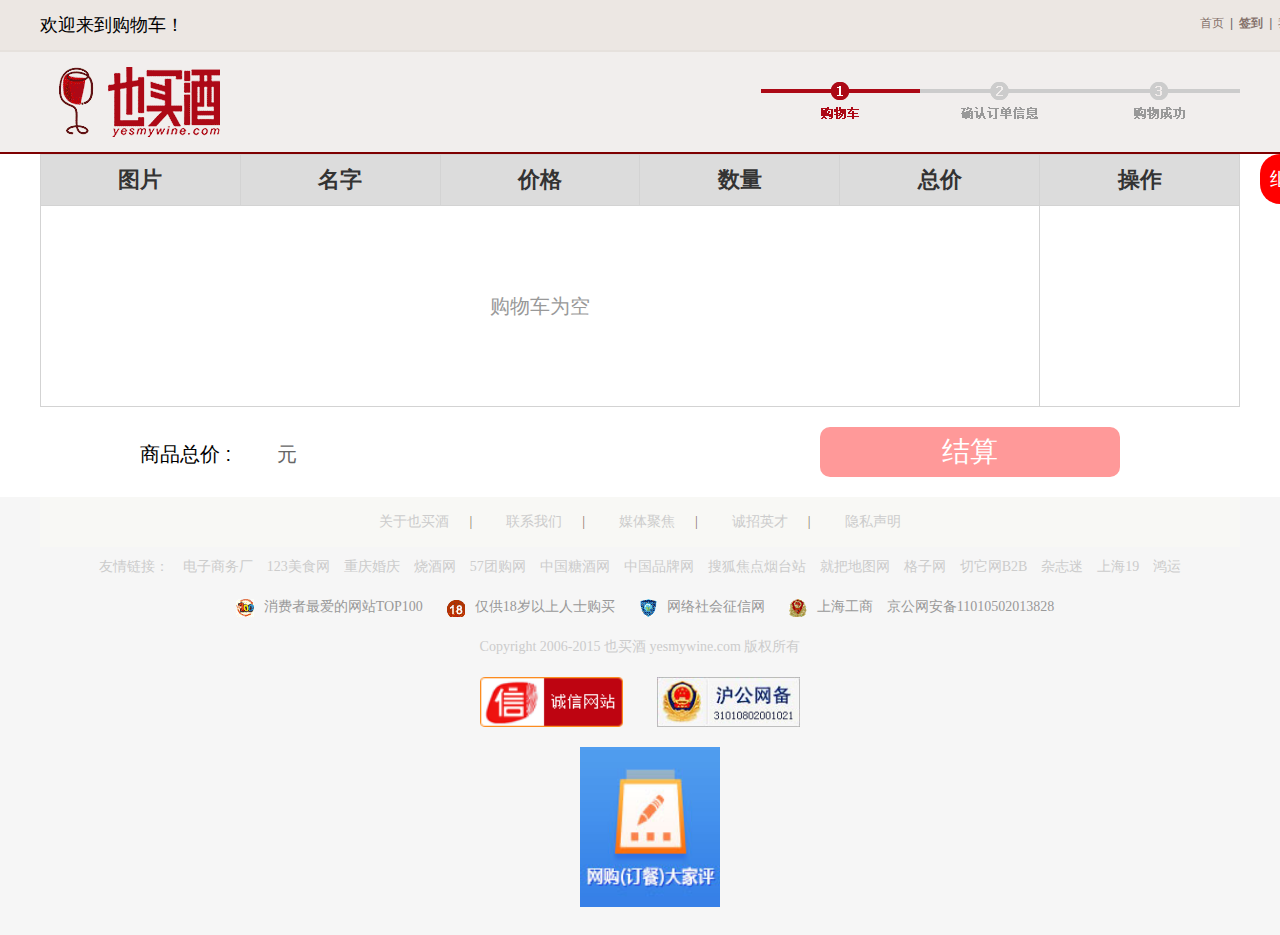
<file: wine/car.html>
<!DOCTYPE html>
<html>
	<head>
		<meta charset="UTF-8">
		<title>购物车</title>
		<link rel="stylesheet" type="text/css" href="css/public.css"/>
		<link rel="stylesheet" type="text/css" href="css/car.css"/>
	</head>
	<body>
		<div id="top">
			<div class="margin">
				<div class="top-l">
					<p>欢迎来到购物车！</p>
				</div>
				<div class="top-r">
					<a href="index.html">首页</a>
					<s>|</s>
					<a href="#"><span>签到</span></a>
					<s>|</s>
					
					<a href="#" class="te">
						<dl>
							<dt>
								<b>我的账户</b>
								<i class="i1 bg"></i>
							</dt>
							<div class="tt">
								<dd>我的订单</dd>
								<dd>我的存酒库</dd>
								<dd>我的优惠券</dd>
								<dd>我的收藏夹</dd>
							</div>
						</dl>
					</a>
					<s>|</s>
					<a href="#"><i class="i2 bg"></i>我的手机</a>
					<s>|</s>
					<a href="#"><span>设置勿扰</span></a>
				</div>
			</div>
		</div>
		
		
		<div id="header">
			<div class="margin">
				<a href="index.html" class="a1 bg"></a>
				<a href="##" class="a2 car"></a>
			</div>
		</div>
		
		
		<h2 class="margin"><a href="list.html" class="t1">继续购物</a></h2>
    	<table border="1" style="border-color:#D3D3D3;" width="800" align="center" class="margin">
        <thead>
            <tr>
                <th>图片</th>
                <th>名字</th>
                <th>价格</th>
                <th>数量</th>
                <th>总价</th>
                <th>操作</th>
               
            </tr>
           
        </thead>
        <tbody>
            <tr>
                <td colspan="5">购物车为空</td>
                
            </tr>
            <!-- <tr>
                <td><img src=""></td>
                <td>名字</td>
                <td>价格</td>
                <td><input type="number" value="10"></td>
                <td>删除</td>
            </tr> -->
            
        </tbody>
    </table>
    
    <div id="pare" class="margin">
    	<span>商品总价	:	<b class="jg"></b><s style="margin-left:20px;">元</s></span>
	    <input type="button" name="btnn" id="btnn" value="结算" />
    </div>
     
    <div id="footer">
			<div class="margin">
				<ul class="t1">
					<li><a href="#">关于也买酒</a><em>|</em></li>
					<li><a href="#">联系我们</a><em>|</em></li>
					<li><a href="#">媒体聚焦</a><em>|</em></li>
					<li><a href="#">诚招英才</a><em>|</em></li>
					<li><a href="#">隐私声明</a></li>
				</ul>
				<ul>
					<li>友情链接：</li>
					<li><a href="#">电子商务厂</a></li>
					<li><a href="#">123美食网</a></li>
					<li><a href="#">重庆婚庆</a></li>
					<li><a href="#">烧酒网</a></li>
					<li><a href="#">57团购网</a></li>
					<li><a href="#">中国糖酒网</a></li>
					<li><a href="#">中国品牌网</a></li>
					<li><a href="#">搜狐焦点烟台站</a></li>
					<li><a href="#">就把地图网</a></li>
					<li><a href="#">格子网</a></li>
					<li><a href="#">切它网B2B</a></li>
					<li><a href="#">杂志迷</a></li>
					<li><a href="#">上海19</a></li>
					<li><a href="#">鸿运</a></li>
				</ul>
				<ul style="color:#999;">
					<li><i class="bg i1"></i>消费者最爱的网站TOP100</li>
					<li><i class="bg i2"></i>仅供18岁以上人士购买</li>
					<li><i class="bg i3"></i><a href="#" style="color:#999;">网络社会征信网</a></li>
					<li><i class="bg i4"></i>上海工商</li>
					<li>京公网安备11010502013828</li>
				</ul>
				<ul>
					<li>Copyright 2006-2015 也买酒 yesmywine.com 版权所有 </li>
				</ul>
				<ul>
					<li><a href="#"><img src="images/c6.png"/></a></li>
					<li><a href="#"><img src="images/c5.jpg"/></a></li>
				</ul>
				<ul>
					<li><a href="#"><img src="images/c7.jpg" class="te"/></a></li>
				</ul>
			</div>
		</div>
		
	</body>
	<script src="libs/jquery.1.12.4.js"></script>
	<script src="libs/ajax.js"></script>
	<script src="libs/cookie.js"></script>
	<script src="js/car.js"></script>
</html>
</file>
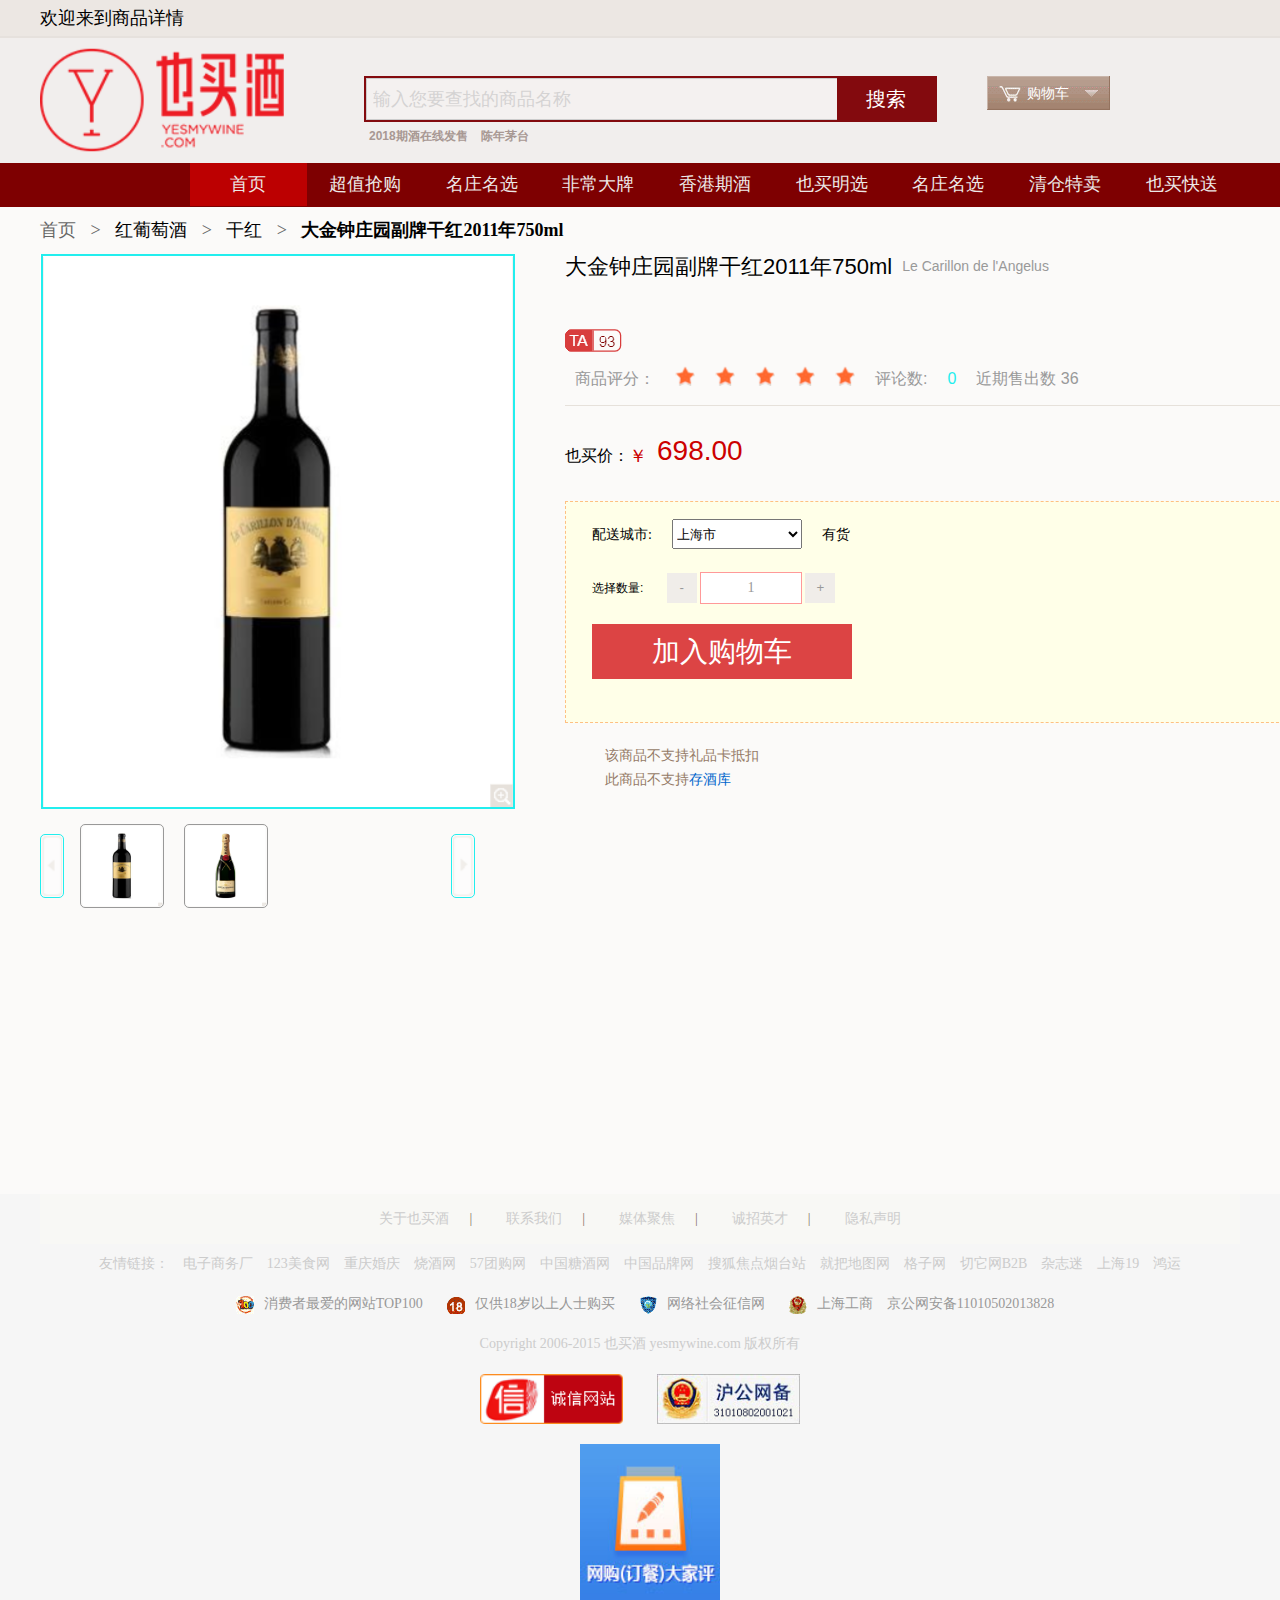
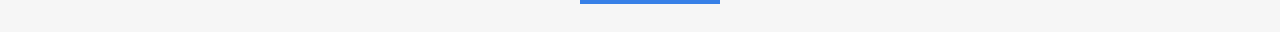
<file: wine/details.html>
<!DOCTYPE html>
<html>
	<head>
		<meta charset="UTF-8">
		<title>商品详情</title>
		<link rel="stylesheet" type="text/css" href="css/public.css"/>
		<link rel="stylesheet" type="text/css" href="css/details.css"/>
	</head>
	<body>
		<div id="top">
			<div class="margin">
				<div class="top-l">
					<p>欢迎来到商品详情</p>
				</div>
				<div class="top-r">
					<a href="index.html">首页</a>
					<s>|</s>
					<a href="#"><span>签到</span></a>
					<s>|</s>
					
					<a href="#" class="te">
						<dl>
							<dt>
								<b>我的账户</b>
								<i class="i1 bg"></i>
							</dt>
							<div class="tt">
								<dd>我的订单</dd>
								<dd>我的存酒库</dd>
								<dd>我的优惠券</dd>
								<dd>我的收藏夹</dd>
							</div>
						</dl>
					</a>
					<s>|</s>
					<a href="#"><i class="i2 bg"></i>我的手机</a>
					<s>|</s>
					<a href="#"><span>设置勿扰</span></a>
				</div>
			</div>
		</div>
		
		<div id="header">
			<div class="margin">
				<div class="hd-l">
					<a href="index.html"><img src="images/logo.png" class="logo" /></a>
				</div>
				<div class="hd-c">
					<from>
						<input type="text" name="" id="txt"  placeholder="输入您要查找的商品名称"/>
						<input type="button" name="" id="btn" value="搜索"/>
					</from>
					<div class="bottom">
						<a href="">2018期酒在线发售</a>
						<a href="">陈年茅台</a>
					</div>
				</div>
				<div class="hd-r" style="margin-left:50px;">
					
					<a href="car.html"><i class="i1 bg"><b>购物车</b></i></a>
					<i class="i2 bg"></i>
				</div>
			</div>
		</div>
		
		<div id="nav">
			<div class="margin">
				<ul class="nv">
					<li><a href="index.html">首页</a><b class="bg"></b></li>
					<li><a href="list.html">超值抢购</a><b class="bg"></b></li>
					<li><a href="#">名庄名选</a><b class="bg"></b></li>
					<li><a href="#">非常大牌<i class="bg"></i></a><b class="bg"></b></li>
					<li><a href="#">香港期酒</a><b class="bg"></b></li>
					<li><a href="#">也买明选</a><b class="bg"></b></li>
					<li><a href="#">名庄名选<i class="bg"></i></a><b class="bg"></b></li>
					<li><a href="#">清仓特卖</a><b class="bg"></b></li>
					<li><a href="#">也买快送<i class="bg"></i></a></li>
				</ul>
			</div>
		</div>
		
		<div id="details" class="margin">
			<h3>
				<a href="index.html">首页</a>
				<s> > </s>
				<b>红葡萄酒</b>
				<s> > </s>
				<b>干红</b>
				<s> > </s>
				<b style="font-weight:700 ;">大金钟庄园副牌干红2011年750ml</b>
			</h3>
			<div class="picture">
				<div class="pic-l">
					<div class="s_box">						
						<img src="images/xq.png" class="img"/>
					</div>
					<div class="pic-t">
						
						<a href="##"><img src="images/left.png" class="l"/></a>
						
						<div class="box3">
							<img src="images/xq.png"/>
							<img src="images/xq2.png"/>
						</div>
						
						<a href="##"><img src="images/right.png" class="r"/></a>
						
					</div>
					<div class="b_box">						
						<img src="images/xq.png"/>
					</div>
					
				</div>
				<dl>
					<dt>
						<p>大金钟庄园副牌干红2011年750ml</p>
						<b>Le Carillon de l'Angelus</b>
					</dt>
					<dd class="ta"><img src="images/ta.png"/></dd>
					<dd class="grade">
						<b>商品评分：</b>
						<img src="images/wjx.png"/>
						<img src="images/wjx.png"/>
						<img src="images/wjx.png"/>
						<img src="images/wjx.png"/>
						<img src="images/wjx.png"/>
						<b>评论数:<span>0</span></b>
						<b>近期售出数	36</b>
					</dd>
					<dd class="price">
						<b>也买价：</b>
						<span>￥</span>
						<p>698.00</p>
					</dd>
					<dd class="join">
						<h3>
							配送城市:
							<select class="it">
								<option>上海市</option>
								<option>北京市</option>
								<option>芜湖市</option>
								<option>合肥市</option>
							</select>
							有货
						</h3>
						<h4>
							<b>选择数量:</b>
							<input type="button" id="left" value="-" />
							<strong >1</strong>
							<input type="button" id="right" value="+" />
						</h4>
						<a href="##"><input type="button" id="btns" value="加入购物车" /></a>
					</dd>
					<dd class="footer">
						该商品不支持礼品卡抵扣
						此商品不支持<a href="##">存酒库</a>
					</dd>
				</dl>
			</div>
			
		</div>
		
		<div id="footer">
			<div class="margin">
				<ul class="t1">
					<li><a href="#">关于也买酒</a><em>|</em></li>
					<li><a href="#">联系我们</a><em>|</em></li>
					<li><a href="#">媒体聚焦</a><em>|</em></li>
					<li><a href="#">诚招英才</a><em>|</em></li>
					<li><a href="#">隐私声明</a></li>
				</ul>
				<ul>
					<li>友情链接：</li>
					<li><a href="#">电子商务厂</a></li>
					<li><a href="#">123美食网</a></li>
					<li><a href="#">重庆婚庆</a></li>
					<li><a href="#">烧酒网</a></li>
					<li><a href="#">57团购网</a></li>
					<li><a href="#">中国糖酒网</a></li>
					<li><a href="#">中国品牌网</a></li>
					<li><a href="#">搜狐焦点烟台站</a></li>
					<li><a href="#">就把地图网</a></li>
					<li><a href="#">格子网</a></li>
					<li><a href="#">切它网B2B</a></li>
					<li><a href="#">杂志迷</a></li>
					<li><a href="#">上海19</a></li>
					<li><a href="#">鸿运</a></li>
				</ul>
				<ul style="color:#999;">
					<li><i class="bg i1"></i>消费者最爱的网站TOP100</li>
					<li><i class="bg i2"></i>仅供18岁以上人士购买</li>
					<li><i class="bg i3"></i><a href="#" style="color:#999;">网络社会征信网</a></li>
					<li><i class="bg i4"></i>上海工商</li>
					<li>京公网安备11010502013828</li>
				</ul>
				<ul>
					<li>Copyright 2006-2015 也买酒 yesmywine.com 版权所有 </li>
				</ul>
				<ul>
					<li><a href="#"><img src="images/c6.png"/></a></li>
					<li><a href="#"><img src="images/c5.jpg"/></a></li>
				</ul>
				<ul>
					<li><a href="#"><img src="images/c7.jpg" class="te"/></a></li>
				</ul>
			</div>
		</div>
		
		
	</body>
	<script src="libs/jquery.1.12.4.js"></script>
	<script src="libs/ajax.js"></script>
	<script src="js/details.js"></script>
</html>
</file>
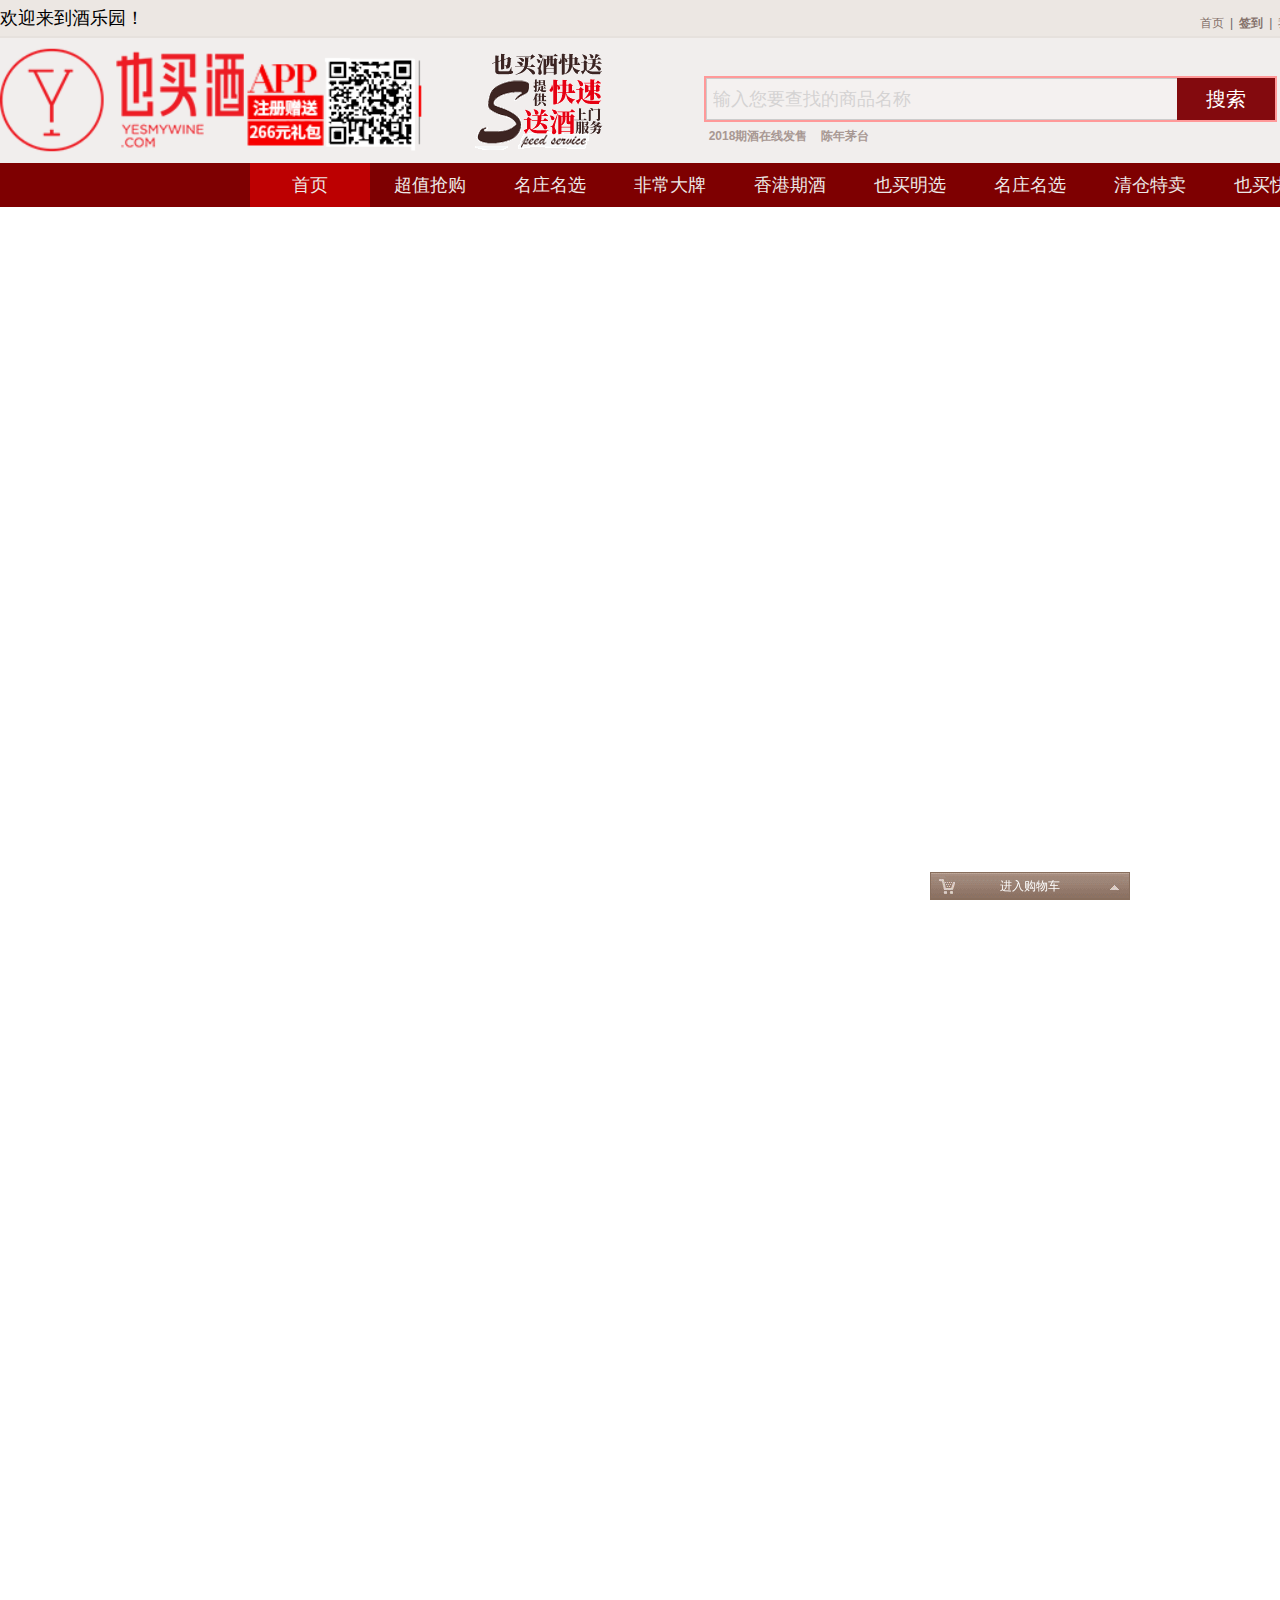
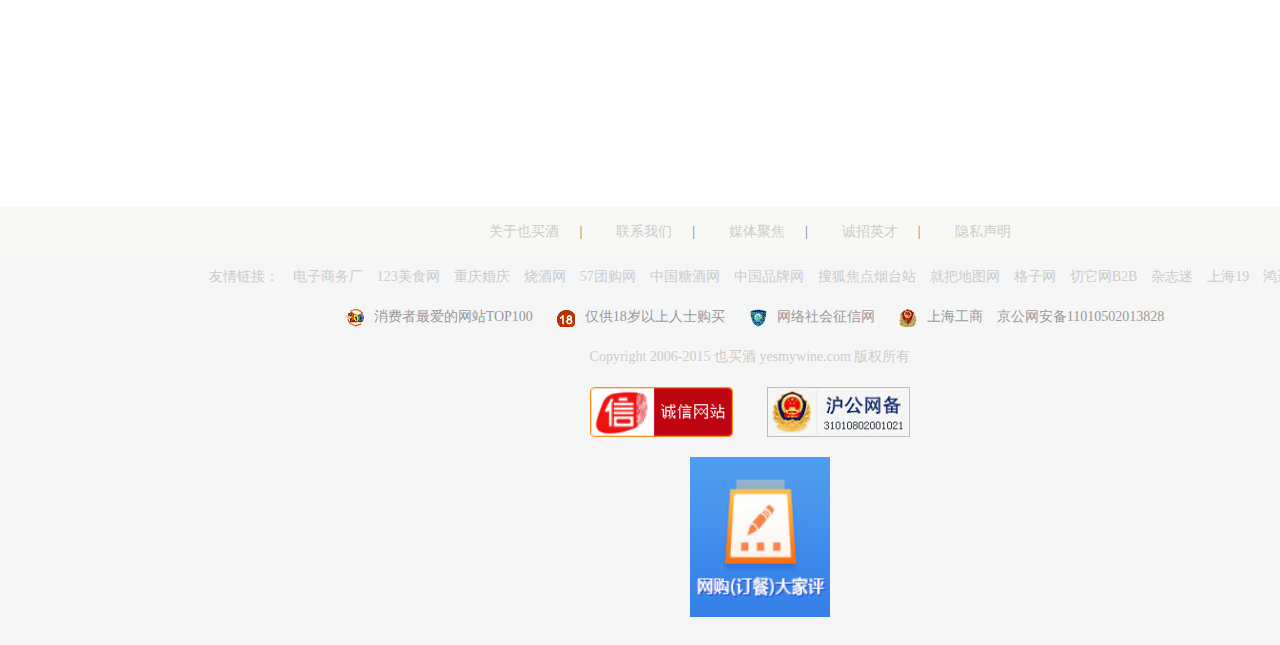
<file: wine/list.html>
<!DOCTYPE html>
<html>
	<head>
		<meta charset="UTF-8">
		<title>商品列表</title>
		<link rel="stylesheet" type="text/css" href="css/public.css"/>
		<link rel="stylesheet" type="text/css" href="css/list.css"/>
	</head>
	<body>
		<div class="car">
			<a href="car.html" class="bg">进入购物车</a>
		</div>
		<div id="top">
			<div class="margin">
				<div class="top-l">
					<p>欢迎来到酒乐园！</p>
				</div>
				<div class="top-r">
					<a href="index.html">首页</a>
					<s>|</s>
					<a href="#"><span>签到</span></a>
					<s>|</s>
					
					<a href="#" class="te">
						<dl>
							<dt>
								<b>我的账户</b>
								<i class="i1 bg"></i>
							</dt>
							<div class="tt">
								<dd>我的订单</dd>
								<dd>我的存酒库</dd>
								<dd>我的优惠券</dd>
								<dd>我的收藏夹</dd>
							</div>
						</dl>
					</a>
					<s>|</s>
					<a href="#"><i class="i2 bg"></i>我的手机</a>
					<s>|</s>
					<a href="#"><span>设置勿扰</span></a>
				</div>
			</div>
		</div>
		
		<div id="header">
			<div class="margin">
				<div class="hd-l">
					<a href="index.html"><img src="images/logo.png" class="logo" /></a>
					<img src="images/ewm.png" class="ewm" />
					<a href="#"><img src="images/ymj.gif" class="ymj" /></a>
				</div>
				<div class="hd-c">
					<from>
						<input type="text" name="" id="txt"  placeholder="输入您要查找的商品名称"/>
						<input type="button" name="" id="btn" value="搜索"/>
					</from>
					<div class="bottom">
						<a href="">2018期酒在线发售</a>
						<a href="">陈年茅台</a>
					</div>
				</div>
				<div class="hd-r" style="margin-left:50px;">
					
					<a href="car.html"><i class="i1 bg"><b style="margin-top:7px;">购物车</b></i></a>
					<i class="i2 bg"></i>
				</div>
			</div>
		</div>
		
		<div id="nav">
			<div class="margin">
				<ul class="nv">
					<li><a href="index.html">首页</a><b class="bg"></b></li>
					<li><a href="#">超值抢购</a><b class="bg"></b></li>
					<li><a href="#">名庄名选</a><b class="bg"></b></li>
					<li><a href="#">非常大牌<i class="bg"></i></a><b class="bg"></b></li>
					<li><a href="#">香港期酒</a><b class="bg"></b></li>
					<li><a href="#">也买明选</a><b class="bg"></b></li>
					<li><a href="#">名庄名选<i class="bg"></i></a><b class="bg"></b></li>
					<li><a href="#">清仓特卖</a><b class="bg"></b></li>
					<li><a href="#">也买快送<i class="bg"></i></a></li>
				</ul>
			</div>
		</div>
		
		
		<div class="ct margin">
			<!--<ul class="box">
	            <li><img src="data/2.jpg">
		            <span>【名庄】卡门萨城堡干红葡萄酒2011</span>
		            <b>Camensac 2011</b>
		            <h3>特卖价：</strong><p>￥253.44</p></h3>
		            <div class="box2">
		        		<em>发货地 ：  中国大陆</em>
		        		<i class="btn">加入购物车</i>
	        		</div>
	            </li>
        	</ul>-->
        </div>
		
		<div id="footer">
			<div class="margin">
				<ul class="t1">
					<li><a href="#">关于也买酒</a><em>|</em></li>
					<li><a href="#">联系我们</a><em>|</em></li>
					<li><a href="#">媒体聚焦</a><em>|</em></li>
					<li><a href="#">诚招英才</a><em>|</em></li>
					<li><a href="#">隐私声明</a></li>
				</ul>
				<ul>
					<li>友情链接：</li>
					<li><a href="#">电子商务厂</a></li>
					<li><a href="#">123美食网</a></li>
					<li><a href="#">重庆婚庆</a></li>
					<li><a href="#">烧酒网</a></li>
					<li><a href="#">57团购网</a></li>
					<li><a href="#">中国糖酒网</a></li>
					<li><a href="#">中国品牌网</a></li>
					<li><a href="#">搜狐焦点烟台站</a></li>
					<li><a href="#">就把地图网</a></li>
					<li><a href="#">格子网</a></li>
					<li><a href="#">切它网B2B</a></li>
					<li><a href="#">杂志迷</a></li>
					<li><a href="#">上海19</a></li>
					<li><a href="#">鸿运</a></li>
				</ul>
				<ul style="color:#999;">
					<li><i class="bg i1"></i>消费者最爱的网站TOP100</li>
					<li><i class="bg i2"></i>仅供18岁以上人士购买</li>
					<li><i class="bg i3"></i><a href="#" style="color:#999;">网络社会征信网</a></li>
					<li><i class="bg i4"></i>上海工商</li>
					<li>京公网安备11010502013828</li>
				</ul>
				<ul>
					<li>Copyright 2006-2015 也买酒 yesmywine.com 版权所有 </li>
				</ul>
				<ul>
					<li><a href="#"><img src="images/c6.png"/></a></li>
					<li><a href="#"><img src="images/c5.jpg"/></a></li>
				</ul>
				<ul>
					<li><a href="#"><img src="images/c7.jpg" class="te"/></a></li>
				</ul>
			</div>
		</div>
	</body>
	
	<script src="libs/ajax.js"></script>
	<script src="libs/cookie.js"></script>
	<script src="js/list.js"></script>
</html>
</file>
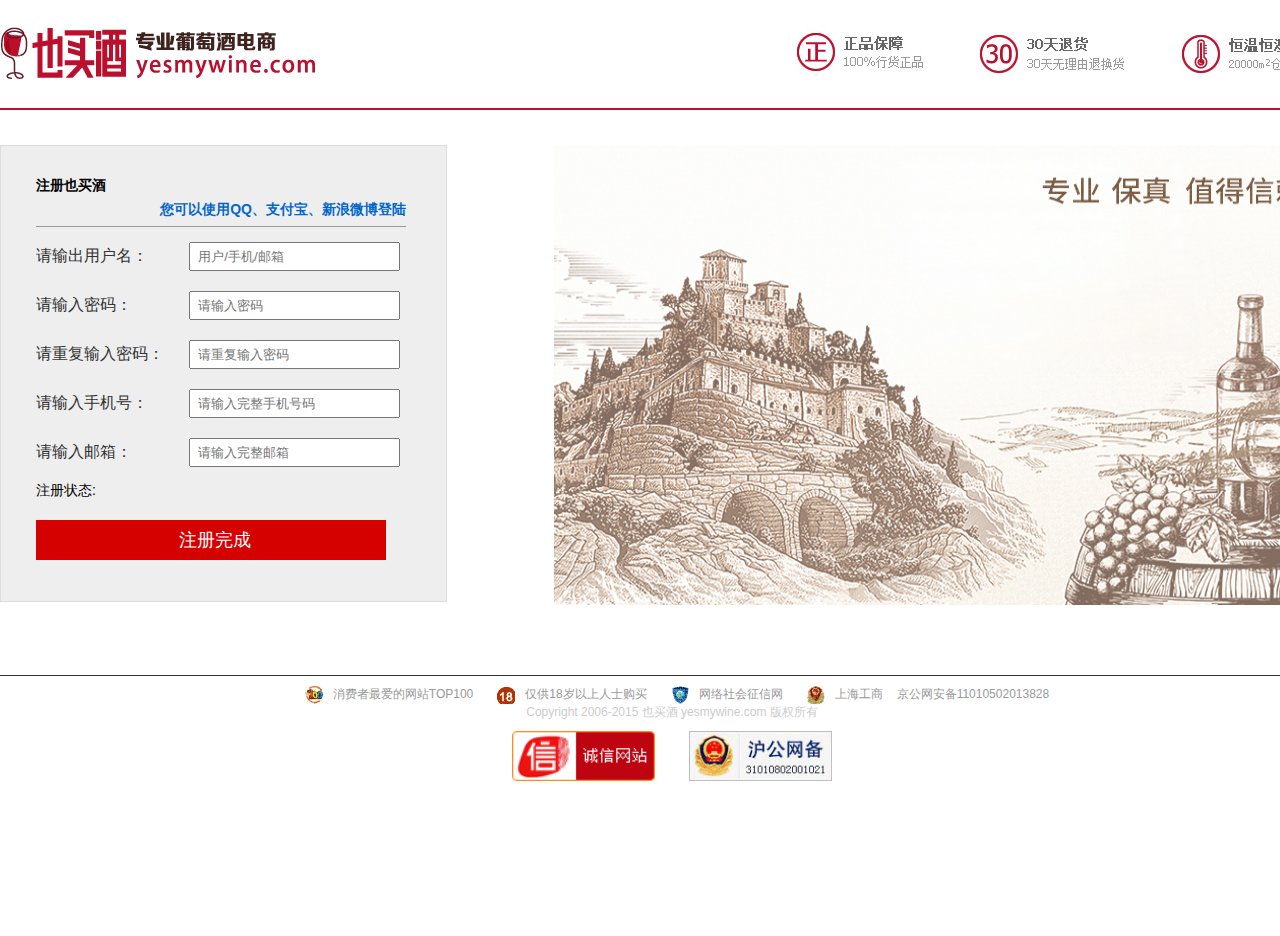
<file: wine/zhuce.html>
<!DOCTYPE html>
<html>
	<head>
		<meta charset="UTF-8">
		<title>注册</title>
		<link rel="stylesheet" type="text/css" href="css/public.css"/>
		<link rel="stylesheet" type="text/css" href="css/zhuce.css"/>
	</head>
	<body>
		<div id="header">
			<div class="margin">
				<a href="index.html"><img src="images/dllogo.png"/></a>
				<img src="images/dllogo2.jpg" style="float:right;"/>
			</div>
		</div>
		
		<div id="cont" class="margin">
			<div class="tck"></div>
			<div class="box">
				<h3>注册也买酒</h3>
				<h5><a href="denglu.html">您可以使用QQ、支付宝、新浪微博登陆</a></h5>
				<div class="l1">
					<b>请输出用户名：</b>
					<input type="text" name="" id="user" placeholder="用户/手机/邮箱" />	
				</div>
				<div class="l2">
					<b>请输入密码：</b>
					<input type="password" name="" id="pass" placeholder="请输入密码" />
				</div>
				<div class="l3">
					<b>请重复输入密码：</b>
					<input type="password" name="" id="pass2" placeholder="请重复输入密码" />
				</div>
				<div class="l4">
					<b>请输入手机号：</b>
					<input type="text" name="" id="tel" placeholder="请输入完整手机号码" />
				</div>
				<div class="l5">
					<b>请输入邮箱：</b>
					<input type="text" name="" id="email" placeholder="请输入完整邮箱" />
				</div>
				<div class="l6">
					<p>注册状态:&nbsp;&nbsp;&nbsp;<span></span></p>
					<input type="button" name="" id="btn" value="注册完成"/>
				</div>
				
			</div>
			
			<img src="images/zhucelogo1.jpg"/>
		</div>

		<div id="footer">
			<div class="margin">
				<ul style="color:#999;margin-top:10px;">
					<li><i class="bg i1"></i>消费者最爱的网站TOP100</li>
					<li><i class="bg i2"></i>仅供18岁以上人士购买</li>
					<li><i class="bg i3"></i><a href="#" style="color:#999;">网络社会征信网</a></li>
					<li><i class="bg i4"></i>上海工商</li>
					<li>京公网安备11010502013828</li>
				</ul>
				<ul>
					<li>Copyright 2006-2015 也买酒 yesmywine.com 版权所有 </li>
				</ul>
				<ul>
					<li><a href="#"><img src="images/c6.png"/></a></li>
					<li><a href="#"><img src="images/c5.jpg"/></a></li>
				</ul>
			</div>
		</div>
		
	</body>
	<script src="libs/jquery.1.12.4.js"></script>
	<script src="js/zhuce.js"></script>
</html>
</file>
<file: wine/css/public.css>
@charset "utf-8";
/* CSS Document */
body,ol,ul,h1,h2,h3,h4,h5,h6,p,th,td,dl,dd,form,fieldset,legend,input,textarea,select,td{margin:0;padding:0;}

body{font-size:12px; word-wrap:break-word;font-family: '微软雅黑','PingFang SC', "Helvetica Neue", Helvetica, 
"microsoft yahei", arial, STHeiTi, sans-serif;}/* 默认字体12px */

a,u,s,del{color:#666;text-decoration:none;}/* 默认颜色666，去除下划线 */ 
fieldset ,a img,.bor0 {border:0;}/* 去除边框 */
i,em,b{font-style:normal;font-weight:100;}/* 去除加粗效果 */
li{list-style:none;}/* 去除li的样式符号 */
img{vertical-align:middle;}/* 去除图片的间隙 */
table{border-collapse:collapse;}/* 合并边框 */
.ind2{text-indent:2em;}/* 首行缩进2字符*/
textarea{resize:none;}/* 禁止拖动 */

/*溢出隐藏*/
.over{
	white-space:nowrap;/*强制不换行*/
	overflow:hidden;/*溢出隐藏*/
	text-overflow:ellipsis;/*只要溢出隐藏了就出现省略号*/
}

/*万能清除法*/
.clear:before{content:"";display:table;}/*解决margin-top传递问题*/
.clear:after{content:"";clear:both;display:block;}/*高度塌陷问题*/

/*图片垂直水平对齐*/
.valign{text-align:center;}
.valign:after{content:"";display:inline-block;vertical-align:middle;height:100%;}
.valign img{vertical-align:middle;}/*水平对齐*/
</file>
<file: wine/css/index.css>
.margin{width:1500px;margin:0 auto;}
.bg{display:inline-block;background:url(../images/bg.png) no-repeat center;vertical-align:middle;}
.bg2{display:inline-block;background:url(../images/bg2.png) no-repeat center;vertical-align:middle;}

.car a{width:200px;height:28px;background-position:0 -363px;position:fixed;right:100px;bottom:0;
text-align:center;font:12px/28px "";color:#fff;}

.bbb{width:1000px;}

#top{height:36px;border-bottom:2px solid #e6e1dd;background:#ece7e3;position:relative;}
#top a{color:#85726c;}
#top s{margin:0 6px;}
#top img{margin:0 5px;}
#top span{font-weight:700;}
#top .margin{display:flex;justify-content:space-between;}
#top .margin .top-l{font:14px/36px "";}
#top .margin .top-l p{display:inline-block;margin-right:15px;}
#top .margin .top-l p span{color:#c84c58;}

#top .margin .top-ll{font:14px/36px "";position:absolute;display:none;}
#top .margin .top-ll p{display:inline-block;}
#top .margin .top-ll p span{color:#c84c58;}

#top .margin .top-r{position:absolute;left:1400px;top:5px;width:500px;height:40px;}
#top .margin .top-r i.i2{display:inline-block;width:12px;height:15px;background-position:-180px -183px;vertical-align:middle;margin:0 3px 3px 0;}
#top .margin .top-r{height:36px;display:flex;text-align:left;z-index: 1;align-items: center;}
#top .margin .top-r a.te dl dt i.i1{display:inline-block;width:11px;height:6px;background-position:-160px -175px;margin:0 0 3px 3px;}
#top .margin .top-r a.te{display:inline-block;}
#top .margin .top-r a.te{position:relative;}
#top .margin .top-r a.te dl{text-align:center;}
#top .margin .top-r a.te dl dt{}
#top .margin .top-r a.te dl .tt{width:80px;height:100px;background:#fff;position:absolute;display:none;margin-top:1px;}
#top .margin .top-r a.te dl dd{width:80px;height:20px;font:12px/20px "";text-align:center;padding:2px 2px;}
#top .margin .top-r a.te:hover .tt{display:block;}
#top .margin .top-r a.te dl dd:hover{background:#a11011;color:#fff;}

#header{height:125px;background:#f1eeed;}
#header .margin{display:flex;}
#header .hd-l img{margin:10px 0;}
#header .hd-l .ewm{margin:5px 35px 0 0;}
#header .hd-c{margin-left:80px;}
#header .hd-c from{display: flex;border:2px solid #f99;margin-top:38px;}
#header .hd-c from #txt{display:block;border:none;background:#f4f1f0;width:464px;height:40px;border:1px solid #f1bbbc;padding-left:6px;font:18px/38px "";color:#ed1c24;border-right:none;}
input::-webkit-input-placeholder{color:#d4d3d3;}    		 /* 输入框默认没有颜色 */
#header .hd-c input:focus{outline:none;}  					 /* 输入框默认没有蓝色 */
#header .hd-c from #btn{display:block;border:none;width:98px;height:42px;background:#ed1c24;font:20px/2 "";color:#fff;}
#header .hd-c .bottom{margin-top:6px;}
#header .hd-c .bottom a{margin:0 5px;color:#f99;font-weight:700;}

#header .hd-r{position:relative;margin:38px 0 0 38px;}
#header .hd-r i.i1{display:inline-block;width:123px;height:34px;background-position:0 -160px;}
#header .hd-r i.i1 b{display:inline-block;font:14px;/34px "";color:#fff;margin-left:40px;}
#header .hd-r i.i2{display:inline-block;width:123px;height:34px;background-position:0 -196px;display:none;}
#header .hd-r .js{position:absolute;top:-13px;left:14px;width:22px;height:22px;background-position:-123px -160px;color:#fff;text-align:center;line-height:16px;}

#nav{height:44px;background:#d3161b;position:relative;}
#nav .xj{width:250px;height:669px;float:left;position:absolute;z-index:1;}
#nav .xj h3{width:250px;height:44px;background:#a11011;}
#nav .xj h3 a{color:#fff;font:20px/44px "";}
#nav .xj h3 i.i1{display:inline-block;width:10px;height:11px;background-position:-180px -165px;margin:0 15px;}
#nav .xj h3 i.i2{color:#fff;display:inline-block;width:11px;height:6px;background-position:-160px -175px;vertical-align:middle;margin-left:105px;}

/* 三级菜单  ！！！！！！！！！！！！！！！！！！！！！！！！！！！！！！！！！！！！！！！！！！！！！！！！！！！！！！！！！！！！！！！！！！！！*/
#nav .xj .nvv{width:250px;height:625px;border-bottom:1px solid #2ee;background:#fff;}
#nav .xj .nvv dl a.bgs{display:inline-block;background:#d3161b;padding:0 3px;color:#fff;border-radius:20px;}
#nav .xj .nvv dl a.bgs2{display:inline-block;background:#392d26;padding:0 3px;color:#cdbdb8;border-radius:20px;}
#nav .xj .nvv dl{width:250px;height:94px;border-bottom:2px solid #d4d4d4;border-top:0px solid #f99;position:relative;}
#nav .xj .nvv dl dt{padding:3px 12px;}
#nav .xj .nvv dl dt h4{font:18px/32px "";color:#999;display:flex;justify-content:space-around;align-items:center;}
#nav .xj .nvv dl dt h4 i.i1{width:23px;height:11px;background-position:0 -141px;margin-right:70px;}
#nav .xj .nvv dl dt h4 span.s2{width:8px;height:15px;background-position:0 -118px;} 
#nav .xj .nvv dl dt p{line-height:24px;}
#nav .xj .nvv dl dt p a{padding:0 3px;float:left;margin:3px 8px 3px 0;}
#nav .xj .nvv dl dd{position:absolute;width:650px;left:250px;height:500px;top:0;overflow:hidden;display:none;}
#nav .xj .nvv dl dd ul{background:#fff;overflow:hidden;float:left;opacity:0.8;}
#nav .xj .nvv dl dd ul li{border-bottom:1px dashed #d7cecb;overflow:hidden;padding:5px 0;}
#nav .xj .nvv dl dd ul li h5{width:30px;color:#666;float:left;font:14px/22px "";}
#nav .xj .nvv dl dd ul li a{color:#666;margin:0 6px;display:inline-block;font-size:14px;}
#nav .xj .nvv dl dd ul.du1{padding:0 15px;width:300px;height:500px;}
#nav .xj .nvv dl dd ul.du1 li p{line-height:24px;margin-left:60px;}
#nav .xj .nvv dl dd ul.du1 li{}
#nav .xj .nvv dl dd ul.du2{padding-left:20px;width:300px;height:500px;}
#nav .xj .nvv dl dd ul.du2 li p{line-height:24px;margin-left:60px;}
#nav .xj .nvv dl dd ul.du2 p a{float:left;}

#nav .xj .nvv dl:hover dd{display:block;}


#nav ul.nv{display:flex;margin-left:250px}
#nav ul.nv li{width:120px;font:18px/44px "宋体";text-align:center;position:relative;}
#nav ul.nv li:hover{background:#bc0001;}
#nav ul.nv li a{color:#ede8e6;}
#nav ul.nv li i{display:inline-block;width:23px;height:11px;background-position:0 -141px;position:absolute;left:95px;top:5px}
#nav ul.nv li b{display:inline-block;width:1px;height:12px;background-position:-180px -209px;position:absolute;left:238px;top:15px;}
#nav ul.nv li:nth-child(1){background:#bc0001;}


#banner{width:100%;height:626px;position:relative;overflow:hidden;}
#banner img{width:100%;height:100%;position:absolute;left:100%;top:0;margin:auto;}
#banner img:nth-child(1){left:0;}

#tab{height:466px;margin-top:10px;}
#tab .tab-l{width:254px;height:464px;border:1px solid #f99;float:left;}
#tab .tab-l img{width:254px;height:258}
#tab .tab-l .tab-btm .xuan{font:14px/40px "";display:flex;justify-content:space-around;padding:0 1px}
#tab .tab-l .tab-btm .xuan span{display:inline-block;width:84px;height:40px;background:#e0dbd8;
text-align:center;border-bottom:1px solid #333;}
#tab .tab-l .tab-btm .xuan span.active{background:#fff;color:#D3161B;border:0;}


#tab .tab-l .tab-btm .xiang ul{margin-top:20px;}
#tab .tab-l .tab-btm .xiang ul li{font-size:14px;line-height:30px;margin-left:10px;}
#tab .tab-l .tab-btm .xiang ul li i{display:inline-block;width:7px;height:6px;background-position:0 -105px;padding-right:5px;vertical-align:middle;}
#tab .tab-l .tab-btm .xiang ul li a{display:inline-block;color:#888;}

#tab .tab-r{width:1230px;height:75px;border-bottom:2px solid #d93338;float:right;}
#tab .tab-r .r-t{}
#tab .tab-r .r-t ul{display:flex;justify-content:space-around;}
#tab .tab-r .r-t ul li{width:225px;height:75px;background:#ffe8e8;padding-left:20px;}
#tab .tab-r .r-t ul li a{display:block;margin-top:8px;}
#tab .tab-r .r-t ul li a span{font-size:28px;}
#tab .tab-r .r-t ul li a p{font:14px/35px "";}
#tab .tab-r .r-t ul li.active{background:#d3161b;}
#tab .tab-r .r-t ul li.active a{color:#fff;}

#tab .tab-r .r-b{width:1236px;height:372px;margin-left:12px;margin-bottom:8px;position:relative;overflow:hidden;}
#tab .tab-r .r-b .bt{width:1236px;height:1850px;}
#tab .tab-r .r-b .bt ul{width:1236px;height:360px;position:relative;}
#tab .tab-r .r-b .bt ul li{width:225px;height:360px;border:2px solid #e8e8e8;float:left;margin:8px;}
#tab .tab-r .r-b .bt ul li dl{width:225px;height:360px;}
#tab .tab-r .r-b .bt ul li dl dt{width:225px;height:220px;text-align:center;margin-top:20px;}
#tab .tab-r .r-b .bt ul li dl dt img{width:130px;height:200px;}
#tab .tab-r .r-b .bt ul li dl dd{padding:0 13px;}
#tab .tab-r .r-b .bt ul li dl dd.d1{width:196px;height:83px;background:#f4f4f0;font:14px/46px "";color:#5b473d;border:2px solid #e8e8e8;color:#c94e59;line-height:37px;margin-top:12px;}
#tab .tab-r .r-b .bt ul li dl dd.d1 p{font-size:13px;}
#tab .tab-r .r-b .bt ul li dl dd.d1 p em{font-size:17px;}
#tab .tab-r .r-b .bt ul li dl dd.d2{font:17px/26px "";color:#bbb;}

#tab .tab-r .r-b .bt ul li:hover{border:2px solid #f99;}

#cost{height:905px;}
#cost .cost-l{height:440px;float:left;}
#cost .cost-l .cost-l-t{display:flex;justify-content:space-between;width:1200px;height:50px;border-bottom:1px solid #d2d2ce;box-sizing:border-box;padding:15px 12px 0;}
#cost .cost-l .cost-l-t h4{font:700 18px/36px "宋体";color:#7c6858;}
#cost .cost-l .cost-l-t p{width:75px;height:27px;border-radius:15px;background:#f4f4f0;text-align:center;font:14px/27px "";}
#cost .cost-l .cost-l-b{width:226px;height:388px;}
#cost .cost-l .cost-l-b ul{width:1200px;overflow:hidden;}
#cost .cost-l .cost-l-b ul li{float:left;width:223px;height:349px;margin:3px 6px;box-sizing:border-box;overflow:hidden;
border: 2px solid rgba(0,0,0,0)}
#cost .cost-l .cost-l-b ul li img{display:block;margin:28px auto 12px;}
#cost .cost-l .cost-l-b ul li .cs-b{226px;height:125px;background:#f4f4f0;padding:0 12px;}
#cost .cost-l .cost-l-b ul li .cs-b .ca{height:94px;border-bottom:1px solid #eaeae5;}
#cost .cost-l .cost-l-b ul li .cs-b .ca a{display:block;font-size:16px;line-height:24px;color:#a79d96;}
#cost .cost-l .cost-l-b ul li .cs-b .ca i{display:block;font:14px/28px "";}
#cost .cost-l .cost-l-b ul li .cs-b .ca b{display:block;color:#c5414e;}
#cost .cost-l .cost-l-b ul li .cs-b  .cs{display:flex;justify-content:space-between;margin:0 3px;box-sizing:border-box;}
#cost .cost-l .cost-l-b ul li .cs-b  .cs p{font:16px/30px "";}
#cost .cost-l .cost-l-b ul li .cs-b  .cs p em{margin-left:6px;font-weight:700;}

#cost .cost-l .cost-l-b ul li:hover{border:solid 2px #d2d2ce;}


#cost .cost-r{width:300px;height:905px;background:#f4f4f0;float:right;}
#cost .cost-r s{display:block;width:280px;height:49px;border-bottom:1px solid #f99;margin-left:20px;}
#cost .cost-r ul li .li-1{display:flex;padding:12px 17px 13px 6px;box-sizing:border-box;width:300px;height:163px;border-bottom:2px solid #e1e1e0;}
#cost .cost-r ul li .li-1 .li-1-l{float:left;}
#cost .cost-r ul li .li-1 .li-1-l i{position:absolute;width:30px;height:25px;background-position:-98px -135px;}

#cost .cost-r ul li .li-1 .li-1-l i p{display:inline-block;font:12px/25px "";color:#fff;margin-left:8px;}
#cost .cost-r ul li .li-1 .li-1-l a img{display:block;width:100px;height:140px;margin-right:12px;}

#cost .cost-r ul li .li-1 .li-1-r{float:right;}
#cost .cost-r ul li .li-1 .li-1-r a{font:14px/25px "宋体";color:#5b473d;}
#cost .cost-r ul li .li-1 .li-1-r b{display:block;font:14px/50px "宋体";color:#999;}
#cost .cost-r ul li .li-1 .li-1-r b em{color:#5b473d;font-weight:700;margin-left:5px;}
#cost .cost-r ul li .li-1 .li-1-r span{font:700 18px/34px "";color:#c53f4c;}

#cost .cost-r ul li .te{display: none;}

#cost .cost-r .li-2{padding-left:6px;width:300px;height:49px;border-bottom:2px solid #e3e3e2;box-sizing:border-box;font:16px/50px "";}
#cost .cost-r .li-2 i{width:30px;height:25px;background-position:-98px -135px;margin-right:5px;}
#cost .cost-r .li-2 i p{font:12px/25px "";color:#fff;margin-left:8px;}
#cost .cost-r ul li .li-2 i.hui{width:30px;height:25px;background-position:-98px -108px;}


#liqueur{height:375px;}
#liqueur .lur-t{height:42px;display:flex;justify-content:space-between;border-bottom:1px solid #d2151a;padding-top:18px;}
#liqueur .lur-t h3{display:flex;}
#liqueur .lur-t h3 span{display:inline-block;width:7px;height:40px;background:#d2151a;}
#liqueur .lur-t h3 em{font:28px/42px "";color:#616161;margin-left:5px;}
#liqueur .lur-t ul li{display:flex;align-items:center;}
#liqueur .lur-t ul li a{font:14px/42px "";}
#liqueur .lur-t ul li s{margin:0 25px;}
#liqueur .lur-t ul li p{width:110px;height:30px;background:#73584a;margin-left:25px;}
#liqueur .lur-t ul li p b{display:inline-block;width:30px;height:30px;background:#433a36;}
#liqueur .lur-t ul li p b i{width:7px;height:11px;background-position:-29px -142px;margin:10px 0 0 13px;}
#liqueur .lur-t ul li p a.te{font:14px/20px "";color:#fff;}

#liqueur .lur-b{height:315px;display:flex;}
#liqueur .lur-b .lur-b-l{width:260px;}
#liqueur .lur-b .lur-b-l img{display:block;float:left;border:1px solid #cfbfb1;width:125px;height:60px;}
#liqueur .lur-b .lur-b-c{width:951px;height:310px;position:relative;overflow:hidden;}
#liqueur .lur-b .lur-b-c img{width:100%;height:310px;position:absolute;left:100%;top:0;margin:auto;}
#liqueur .lur-b .lur-b-c img:nth-child(1){left:0;}
#liqueur .lur-b .lur-b-r{width:297px;height:315px;margin-left:5px;}
#liqueur .lur-b .lur-b-r img{width:296px;height:150px;}

#fashion{height:905px;}
#fashion .fashion-l{height:440px;float:left;}
#fashion .fashion-l .fashion-l-t{display:flex;justify-content:space-between;width:1200px;height:50px;border-bottom:1px solid #d2d2ce;box-sizing:border-box;padding:15px 12px 0;}
#fashion .fashion-l .fashion-l-t h4{font:700 18px/36px "宋体";color:#7c6858;}
#fashion .fashion-l .fashion-l-t p{width:75px;height:27px;border-radius:15px;background:#f4f4f0;text-align:center;font:14px/27px "";}
#fashion .fashion-l .fashion-l-b{width:226px;height:388px;}
#fashion .fashion-l .fashion-l-b ul{width:1200px;overflow:hidden;}
#fashion .fashion-l .fashion-l-b ul li{float:left;width:223px;height:349px;margin:3px 6px;box-sizing:border-box;overflow:hidden;
border: 2px solid rgba(0,0,0,0)}
#fashion .fashion-l .fashion-l-b ul li img{display:block;margin:28px auto 12px;}
#fashion .fashion-l .fashion-l-b ul li .cs-b{226px;height:125px;background:#f4f4f0;padding:0 12px;}
#fashion .fashion-l .fashion-l-b ul li .cs-b .ca{height:94px;border-bottom:1px solid #eaeae5;}
#fashion .fashion-l .fashion-l-b ul li .cs-b .ca a{display:block;font:16px/40px "";color:#a79d96;}
#fashion .fashion-l .fashion-l-b ul li .cs-b .ca i{display:block;font:14px/28px "";}
#fashion .fashion-l .fashion-l-b ul li .cs-b .ca b{display:block;color:#c5414e;}
#fashion .fashion-l .fashion-l-b ul li .cs-b  .cs{display:flex;justify-content:space-between;margin:0 3px;box-sizing:border-box;}
#fashion .fashion-l .fashion-l-b ul li .cs-b  .cs p{font:16px/30px "";}
#fashion .fashion-l .fashion-l-b ul li .cs-b  .cs p em{margin-left:6px;font-weight:700;}

#fashion .fashion-l .fashion-l-b ul li:hover{border:solid 2px #d2d2ce;}


#fashion .fashion-r{width:300px;height:905px;background:#f4f4f0;float:right;}
#fashion .fashion-r s{display:block;width:280px;height:49px;border-bottom:1px solid #f99;margin-left:20px;}
#fashion .fashion-r ul li .li-1{display:flex;padding:12px 17px 13px 6px;box-sizing:border-box;width:300px;height:163px;border-bottom:2px solid #e1e1e0;}
#fashion .fashion-r ul li .li-1 .li-1-l{float:left;}
#fashion .fashion-r ul li .li-1 .li-1-l i{position:absolute;width:30px;height:25px;background-position:-98px -135px;}

#fashion .fashion-r ul li .li-1 .li-1-l i p{display:inline-block;font:12px/25px "";color:#fff;margin-left:8px;}
#fashion .fashion-r ul li .li-1 .li-1-l a img{display:block;width:100px;height:140px;margin-right:12px;}

#fashion .fashion-r ul li .li-1 .li-1-r{float:right;}
#fashion .fashion-r ul li .li-1 .li-1-r a{font:14px/25px "宋体";color:#5b473d;}
#fashion .fashion-r ul li .li-1 .li-1-r b{display:block;font:14px/50px "宋体";color:#999;}
#fashion .fashion-r ul li .li-1 .li-1-r b em{color:#5b473d;font-weight:700;margin-left:5px;}
#fashion .fashion-r ul li .li-1 .li-1-r span{font:700 18px/34px "";color:#c53f4c;}

#fashion .fashion-r ul li .te{display: none;}

#fashion .fashion-r .li-2{padding-left:6px;width:300px;height:49px;border-bottom:2px solid #e3e3e2;box-sizing:border-box;font:16px/50px "";}
#fashion .fashion-r .li-2 i{width:30px;height:25px;background-position:-98px -135px;margin-right:5px;}
#fashion .fashion-r .li-2 i p{font:12px/25px "";color:#fff;margin-left:8px;}
#fashion .fashion-r ul li .li-2 i.hui{width:30px;height:25px;background-position:-98px -108px;}

#wine{height:375px;}
#wine .wine-t{height:42px;display:flex;justify-content:space-between;border-bottom:1px solid #d2151a;padding-top:18px;}
#wine .wine-t h3{display:flex;}
#wine .wine-t h3 span{display:inline-block;width:7px;height:40px;background:#d2151a;}
#wine .wine-t h3 em{font:28px/42px "";color:#616161;margin-left:5px;}
#wine .wine-t ul li{display:flex;align-items:center;}
#wine .wine-t ul li a{font:14px/42px "";}
#wine .wine-t ul li s{margin:0 25px;}
#wine .wine-t ul li p{width:110px;height:30px;background:#73584a;margin-left:25px;}
#wine .wine-t ul li p b{display:inline-block;width:30px;height:30px;background:#433a36;}
#wine .wine-t ul li p b i{width:7px;height:11px;background-position:-29px -142px;margin:10px 0 0 13px;}
#wine .wine-t ul li p a.te{font:14px/20px "";color:#fff;}

#wine .wine-b{height:315px;display:flex;}
#wine .wine-b .wine-b-l{width:260px;padding:0 1px;}
#wine .wine-b .wine-b-l img{display:block;float:left;border:1px solid #cfbfb1;width:125px;height:60px;}
#wine .wine-b .wine-b-c{width:952px;height:310px;position:relative;overflow:hidden;}
#wine .wine-b .wine-b-c img{width:100%;height:310px;position:absolute;left:100%;top:0;}
#wine .wine-b .wine-b-c img:nth-child(1){left:0;}
#wine .wine-b .wine-b-r{width:297px;height:315px;margin-left:5px;}
#wine .wine-b .wine-b-r img{width:296px;height:150px;}

#lg3 img{margin:10px 0;}

#interest{height:920px;margin: auto;}
#interest  h3{display:flex;border-bottom:2px solid #eb7175;}
#interest  h3 span{display:inline-block;width:7px;height:40px;background:#d2151a;}
#interest  h3 em{font:28px/42px "";color:#616161;margin-left:5px;}
#interest  h3 b{font:20px/50px "";color:#afafaf;margin-left:28px;}

#interest .interest-l{width:410px;height:813px;border:1px solid #dcdcdc;border-top:0;float:left;}
#interest .interest-l .interest-l-c{display:flex;margin-top:20px;}
#interest .interest-l .interest-l-c img{width:120px;height:200px;margin-left:20px;}
#interest .interest-l .interest-l-c dl{}
#interest .interest-l .interest-l-c dl dt.title{font:18px/30px "";color:#333;}
#interest .interest-l .interest-l-c dl dt.label{font:14px/30px "";color:#888;}
#interest .interest-l .interest-l-c dl dt.price{color:#b51d1a;margin-top:56px;font-size:20px;}
#interest .interest-l .interest-l-c dl dt.price em{font-size:30px;}
#interest .interest-l .interest-l-c dl dt.sell{font:16px/63px "";color:#999;}
#interest .interest-l i{width:15px;height:17px;background-position:-34px -395px;margin-left:50%;}
#interest .interest-l .interest-l-b{width:410px;height:60px;background:#f4f4f4;border-top:1px solid #dcdcdc;border-bottom:2px dashed #dcdcdc;}
#interest .interest-l .interest-l-b h4{font:28px/60px "";text-align:center;}
#interest .interest-l .interest-l-b ul li{font:20px/35px "";}


#interest .interest-c{width:660px;height:813px;border:1px solid #dcdcdc;border-top:0;float:left;margin-left:15px;}
#interest .interest-c h4{height:76px;background:#a7e1f6;font:30px/76px "华文彩云";color:#fff;padding-left:25px;}
#interest .interest-c .center{position:relative;width:660px;height:370px;border-bottom:1px dashed #d9d9d9;}
#interest .interest-c .center img{width:200px;margin:10px 0 0 100px;float:left;}
#interest .interest-c .center p{position:absolute;top:40px;left:20px;width:140px;}
#interest .interest-c .center p i{width:116px;height:42px;background-position:-15px -511px;margin-top:20px;font:700 14px/42px "";color:#fe9f24;padding-left:4px;}
#interest .interest-c .center dl{float:left;width:350px;margin-top:30px;}
#interest .interest-c .center dl dt.title{font-size:18px;color:#333;}
#interest .interest-c .center dl dt.label{font-size:18px;color:#666;margin-top:12px;}
#interest .interest-c .center dl dt.price{font-size:22px;margin-top:25px;color:#b51d1a;}
#interest .interest-c .center dl dt.price em{font-size:33px;}
#interest .interest-c .center dl dt.txt{font:18px/30px "";margin-top:5px;color:#666;}

#interest .interest-r{width:380px;;height:812px;float:left;margin-left:10px;border:1px solid #dcdcdc;}
#interest .interest-r h5{height:76px;background:#e9aeba;font:30px/76px "华文彩云";color:#fff;padding-left:25px;}
#interest .interest-r .t{width:100%;height:115px;border-bottom:1px dashed #bcbcbc;}
#interest .interest-r .t a.te{display:block;width:100px;height:100px;background:#f5f5f5;
border-radius:50%;float:left;margin-top:12px;margin-left:32px;position:relative;}
#interest .interest-r .t a i{width:68px;height:68px;background-position:-132px -443px;position:absolute;left:18px;
top:15px;}
#interest .interest-r .t h6{float:left;margin-left:32px;margin-top:29px;}
#interest .interest-r .t h6 p{font:20px/37px "";}
#interest .interest-r .r-b{margin-top:15px;display:flex;}
#interest .interest-r .r-b img{}
#interest .interest-r .r-b dl{}
#interest .interest-r .r-b dl dt.title{font:18px/35px "";color:#333;}
#interest .interest-r .r-b dl dt.label{width:210px;font-size:18px;color:#666;margin-top:20px;}
#interest .interest-r .r-b dl dt.price{font-size:22px;margin-top:25px;color:#b51d1a;}
#interest .interest-r .r-b dl dt.price em{font-size:33px;}
#interest .interest-r .r-b dl dt.price i{width:56px;height:23px;background-position:-144px -530px;margin-left:60px;}
#interest .interest-r h2{width:350px;height:60px;border-top:1px solid #dcdcdc;border-bottom:1px dashed #dcdcdc;margin-top:10px;background:#f4f4f4;font:26px/60px "";padding-left:24px;}
#interest .interest-r h1{padding-left:15px;padding-right:20px;font:18px/28px "";margin-top:15px;}

#feature{height:580px;}
#feature h3{display:flex;border-bottom:2px solid #eb7175;}
#feature h3 span{display:inline-block;width:7px;height:40px;background:#d2151a;}
#feature h3 em{font:28px/42px "宋体";color:#616161;margin-left:20px;}
#feature h3 b{font:20px/50px "";color:#afafaf;margin-left:28px;}
#feature dl{overflow:hidden;width:1500px;}
#feature dl dt{float:left;margin-left:4px;}
#feature dl dt img{width:460px;height:476px;}
#feature dl dd{float:left;margin:0 10px 12px;}
#feature dl dd img{width:503px;height:233px;}

#promise{height:562px;background:#e8e8e8;overflow:hidden;}
#promise .pr-t{display:flex;width:1500px;height:150px;border-bottom:1px solid #d3161b;}
#promise .pr-t h2{font:37px/133px "";margin:16px 0 0 40px;color:#d3161b;}
#promise .pr-t a{margin-left:100px;font:25px/123px "";color:#d3161b;margin-top:26px}
#promise .pr-t a i{margin-right:5px;}
#promise .pr-t a i.i1{width:38px;height:38px;background-position:-109px 0;vertical-align:middle;}
#promise .pr-t a i.i2{width:38px;height:38px;background-position:-109px -38px;vertical-align:middle;}
#promise .pr-t a i.i3{width:38px;height:38px;background-position:-109px -76px;vertical-align:middle;}
#promise .pr-t a i.i4{width:38px;height:38px;background-position:-109px -114px;vertical-align:middle;}
#promise .pr-t a i.i5{width:38px;height:38px;background-position:-109px -152px;vertical-align:middle;}

#promise dl{float:left;margin:0 40px;margin-top:37px;}
#promise dl dt{font:18px/52px "";color:#666;}
#promise dl dd{font:14px/27px "";color:#a8a8a8;}
#promise dl dd i.i6{width:100px;height:100px;background-position:0 -200px;margin-top:10px;}

#promise .dd-t1{display:flex;margin-top:50px;}
#promise i.i7{width:109px;height:29px;background-position:0 0;}
#promise i.i8{width:109px;height:29px;background-position:0 -29px;margin-left:40px;}
#promise .dd-t2{display:flex;margin-top:25px;}

#promise .dd-t3{display:flex;margin-top:30px;}
#promise i.i9{width:39px;height:39px;background-position:-3px -107px;}
#promise .dd-t3 h5{width:80px;margin-left:10px;font-size:18px;}
#promise .dd-t3 h5 em{display:inline-block;width:80px;height:22px;background:#fff;text-align:center;
border-radius:8px;margin-top:5px;font:12px/22px "";}
#promise .dd-t3 a{color:#666;}
#promise .dd-t3 b{margin:15px;color:#333;}

#footer{height:438px;background:#f6f6f6;}
#footer ul{display:flex;justify-content:center;font:14px/40px "";color:#ccc;}
#footer ul li{margin:0 7px;}
#footer ul li a{color:#ccc;}
#footer ul li img{margin:10px;width:143px;height:50px;}
#footer ul li img.te{width:100%;height:100%;}
#footer ul.t1{background:#f8f8f5;line-height:50px;}
#footer ul.t1 li{font:14px/50px "";color:#867666;}
#footer ul.t1 li em{margin:0 20px;}
#footer ul li i{margin:0 10px;}
#footer ul li i.i1{width:18px;height:18px;background-position:-181px -231px;vertical-align:middle;}
#footer ul li i.i2{width:18px;height:18px;background-position:-181px -249px;vertical-align:middle;}
#footer ul li i.i3{width:18px;height:18px;background-position:-181px -271px;vertical-align:middle;}
#footer ul li i.i4{width:18px;height:18px;background-position:-181px -291px;vertical-align:middle;}

#floor{position:fixed;left:20px;top:50%;}
#floor ul li{width:80px;height:40px;background:#f99;margin:5px 0;font:700 14px/40px "";border-radius:30px;
text-align:center;opacity:0.8;}
#floor ul li a{color:#333;}
#floor ul li:hover{background:#9f9;}
#floor ul li:hover a{color:#fff;}
</file>
<file: wine/css/car.css>
.margin{width:1200px;margin:0 auto;}
.bg{display:inline-block;background:url(../images/bg.png) no-repeat center;vertical-align:middle;}
.bg2{display:inline-block;background:url(../images/bg2.png) no-repeat center;vertical-align:middle;}
.car{display:inline-block;background:url(../images/car.png) no-repeat center;vertical-align:middle;}

#top{height:50px;border-bottom:2px solid #e6e1dd;background:#ece7e3;position:relative;}
#top a{color:#85726c;}
#top s{margin:0 6px;}
#top img{margin:0 5px;}
#top span{font-weight:700;}
#top .margin{display:flex;justify-content:space-between;}
#top .margin .top-l{font:18px/50px "";}
#top .margin .top-l p{display:inline-block;margin-right:15px;}

#top .margin .top-r{position:absolute;left:1200px;top:5px;width:500px;height:40px;}
#top .margin .top-r i.i2{display:inline-block;width:12px;height:15px;background-position:-180px -183px;vertical-align:middle;margin:0 3px 3px 0;}
#top .margin .top-r{height:36px;display:flex;text-align:left;z-index: 1;align-items:center;}
#top .margin .top-r a.te dl dt i.i1{display:inline-block;width:11px;height:6px;background-position:-160px -175px;margin:0 0 3px 3px;}
#top .margin .top-r a.te{display:inline-block;}
#top .margin .top-r a.te{position:relative;}
#top .margin .top-r a.te dl{text-align:center;}
#top .margin .top-r a.te dl dt{}
#top .margin .top-r a.te dl .tt{width:80px;height:100px;background:#fff;position:absolute;display:none;margin-top:1px;}
#top .margin .top-r a.te dl dd{width:80px;height:20px;font:12px/20px "";text-align:center;padding:2px 2px;}
#top .margin .top-r a.te:hover .tt{display:block;}
#top .margin .top-r a.te dl dd:hover{background:#a11011;color:#fff;}



#header{height:100px;background:#f1eeed;border-bottom:2px solid #7e0001}
#header a.a1{width:200px;height:100px;background-position:0 0;float:left;}
#header a.a2{width:479px;height:37px;background-position:0 0;float:right;margin-top:30px;}

h2{position:relative;}
a.t1{position:absolute;right:-120px;bottom:-50px;color:#fff;width:100px;height:50px;background:red;color:#fff;text-align:center;border-radius:20px;font:20px/50px "";}

table{}
table thead{background:#DCDCDC;}
table thead tr{width:1500px;height:50px;color:#333;font:22px/50px "";}
table tbody{}
table tbody tr{text-align:center;}
table tbody td{height:200px;font:20px/30px "";color:#999;}
table tbody td s{}
table tbody td img{width:110px;height:180px;margin:auto;}
.num{height:30px;text-align:center;font:14px/30px "";}

#pare{}
#pare span{margin-right:500px;margin-left:100px;font-size:20px;}
#pare span b{margin-left:20px;font:28px/30px "";color:#9f9;}
#pare #btnn{width:300px;height:50px;border:none;background:#f99;margin:20px;
font-size:28px;border-radius:10px;line-height:50px;color:#fff;}


#footer{height:438px;background:#f6f6f6;}
#footer ul{display:flex;justify-content:center;font:14px/40px "";color:#ccc;}
#footer ul li{margin:0 7px;}
#footer ul li a{color:#ccc;}
#footer ul li img{margin:10px;width:143px;height:50px;}
#footer ul li img.te{width:100%;height:100%;}
#footer ul.t1{background:#f8f8f5;line-height:50px;}
#footer ul.t1 li{font:14px/50px "";color:#867666;}
#footer ul.t1 li em{margin:0 20px;}
#footer ul li i{margin:0 10px;}
#footer ul li i.i1{width:18px;height:18px;background-position:-181px -231px;vertical-align:middle;}
#footer ul li i.i2{width:18px;height:18px;background-position:-181px -249px;vertical-align:middle;}
#footer ul li i.i3{width:18px;height:18px;background-position:-181px -271px;vertical-align:middle;}
#footer ul li i.i4{width:18px;height:18px;background-position:-181px -291px;vertical-align:middle;}
</file>
<file: wine/css/details.css>
@charset "UTF-8";
body {
  background: #fbfaf9; }

.margin {
  width: 1200px;
  margin: 0 auto; }

.bg {
  display: inline-block;
  background: url(../images/bg.png) no-repeat center;
  vertical-align: middle; }

.bg2 {
  display: inline-block;
  background: url(../images/bg2.png) no-repeat center;
  vertical-align: middle; }

#top {
  height: 36px;
  border-bottom: 2px solid #e6e1dd;
  background: #ece7e3;
  position: relative; }

#top a {
  color: #85726c; }

#top s {
  margin: 0 6px; }

#top img {
  margin: 0 5px; }

#top span {
  font-weight: 700; }

#top .margin {
  display: flex;
  justify-content: space-between; }

#top .margin .top-l {
  font: 18px/36px ""; }

#top .margin .top-l p {
  display: inline-block;
  margin-right: 15px; }

#top .margin .top-r {
  position: absolute;
  left: 1400px;
  top: 5px;
  width: 500px;
  height: 40px; }

#top .margin .top-r i.i2 {
  display: inline-block;
  width: 12px;
  height: 15px;
  background-position: -180px -183px;
  vertical-align: middle;
  margin: 0 3px 3px 0; }

#top .margin .top-r {
  height: 36px;
  display: flex;
  text-align: left;
  z-index: 1;
  align-items: center; }

#top .margin .top-r a.te dl dt i.i1 {
  display: inline-block;
  width: 11px;
  height: 6px;
  background-position: -160px -175px;
  margin: 0 0 3px 3px; }

#top .margin .top-r a.te {
  display: inline-block; }

#top .margin .top-r a.te {
  position: relative; }

#top .margin .top-r a.te dl {
  text-align: center; }

#top .margin .top-r a.te dl .tt {
  width: 80px;
  height: 100px;
  background: #fff;
  position: absolute;
  display: none;
  margin-top: 1px; }

#top .margin .top-r a.te dl dd {
  width: 80px;
  height: 20px;
  font: 12px/20px "";
  text-align: center;
  padding: 2px 2px; }

#top .margin .top-r a.te:hover .tt {
  display: block; }

#top .margin .top-r a.te dl dd:hover {
  background: #a11011;
  color: #fff; }

#header {
  height: 125px;
  background: #f1eeed; }

#header .margin {
  display: flex; }

#header .hd-l img {
  margin: 10px 0; }

#header .hd-l .ewm {
  margin: 5px 35px 0 0; }

#header .hd-c {
  margin-left: 80px; }

#header .hd-c from {
  display: flex;
  border: 2px solid #830a0e;
  margin-top: 38px; }

#header .hd-c from #txt {
  display: block;
  border: none;
  background: #f4f1f0;
  width: 464px;
  height: 40px;
  border: 1px solid #cccccc;
  padding-left: 6px;
  font: 18px/38px "";
  color: #ed1c24;
  border-right: none; }

input::-webkit-input-placeholder {
  color: #d4d3d3; }

#header .hd-c input:focus {
  outline: none; }

#header .hd-c from #btn {
  display: block;
  border: none;
  width: 98px;
  height: 42px;
  background: #830a0e;
  font: 20px/2 "";
  color: #fff; }

#header .hd-c .bottom {
  margin-top: 6px; }

#header .hd-c .bottom a {
  margin: 0 5px;
  color: #a89893;
  font-weight: 700; }

#header .hd-r {
  position: relative;
  margin: 38px 0 0 38px; }

#header .hd-r i.i1 {
  display: inline-block;
  width: 123px;
  height: 34px;
  background-position: 0 -160px; }

#header .hd-r i.i1 b {
  display: inline-block;
  font-size: 14px;
  line-height: 34px;
  color: #fff;
  margin-left: 40px; }

#header .hd-r i.i2 {
  display: inline-block;
  width: 123px;
  height: 34px;
  background-position: 0 -196px;
  display: none; }

#header .hd-r .js {
  position: absolute;
  top: -13px;
  left: 14px;
  width: 22px;
  height: 22px;
  background-position: -123px -160px;
  color: #fff;
  text-align: center;
  line-height: 16px; }

#nav {
  height: 44px;
  background: #7e0001;
  position: relative; }

#nav ul.nv {
  display: flex;
  margin-left: 150px; }

#nav ul.nv li {
  width: 120px;
  font-size: 18px;
  line-height: 43px;
  font-weight: "宋体";
  text-align: center; }

#nav ul.nv li:hover {
  background: #bc0001; }

#nav ul.nv li a {
  color: #ede8e6; }

#nav ul.nv li:nth-child(1) {
  background: #bc0001; }

#details h3 {
  font: 18px/47px ""; }

#details h3 s {
  margin: 0 10px; }

#details .picture {
  display: flex; }

#details .picture .pic-l {
  margin-right: 50px; }

#details .picture .pic-l .s_box {
  position: relative;
  width: 475px;
  height: 550px;
  background: #fff; }

#details .picture .pic-l .b_box {
  position: absolute;
  left: 1000px;
  top: 250px;
  width: 400px;
  height: 550px;
  display: none;
  overflow: hidden; }

#details .picture .pic-l .b_box img {
  width: 800px;
  height: 800px;
  position: absolute; }

#details .picture .pic-l img.img {
  margin: 0 25px 0 1px;
  border: 2px solid #2ee;
  padding-top: 1px;
  width: 470px;
  height: 550px; }

#details .picture .pic-l .pic-t {
  height: 240px;
  position: relative; }

#details .picture .pic-l .pic-t img {
  border: 1px solid #2ee;
  padding: 1px;
  border-radius: 5px; }

#details .picture .pic-l .pic-t img.l {
  width: 20px;
  height: 60px;
  margin: auto;
  position: absolute;
  top: 10px; }

#details .picture .pic-l .pic-t .box3 {
  margin-left: 30px;
  margin-top: 20px; }

#details .picture .pic-l .pic-t .box3 img {
  width: 80px;
  height: 80px;
  border: 1px solid #999;
  padding: 1px;
  float: left;
  margin: 0 10px; }

#details .picture .pic-l .pic-t img.r {
  width: 20px;
  height: 60px;
  margin: auto;
  position: absolute;
  right: 40px;
  top: 10px; }

#details .picture dl dt {
  display: flex;
  line-height: 25px; }

#details .picture dl dt p {
  font-size: 22px; }

#details .picture dl dt b {
  margin-left: 10px;
  font-size: 14px;
  color: #999; }

#details .picture dl dd.ta img {
  margin-top: 50px; }

#details .picture dl dd.grade {
  display: flex;
  border-bottom: 1px solid #e6e1db; }

#details .picture dl dd.grade b {
  margin: 0 10px;
  font-size: 16px;
  line-height: 53px;
  color: #999; }

#details .picture dl dd.grade img {
  display: block;
  margin: 14px 10px 0;
  width: 20px;
  height: 20px; }

#details .picture dl dd.grade span {
  color: #22EEEE;
  margin-left: 20px; }

#details .picture dl dd.price {
  display: flex;
  line-height: 90px; }

#details .picture dl dd.price b {
  font-size: 16px;
  margin-top: 5px; }

#details .picture dl dd.price p {
  font-size: 28px;
  color: #cc0000; }

#details .picture dl dd.price span {
  color: #cc0000;
  margin: 5px 10px 0 0;
  font-size: 18px; }

#details .picture dl dd.join {
  width: 700px;
  height: 220px;
  border: 1px dashed #fec083;
  background: #ffffe8;
  padding: 0 26px; }

#details .picture dl dd.join h3 {
  display: flex;
  font-size: 14px;
  line-height: 55px;
  margin-top: 5px; }

#details .picture dl dd.join h3 .it {
  width: 130px;
  height: 30px;
  margin: 12px 20px 0; }

#details .picture dl dd.join h4 {
  margin-top: 10px; }

#details .picture dl dd.join h4 b {
  margin-right: 20px; }

#details .picture dl dd.join h4 #left {
  width: 30px;
  height: 30px;
  background: #f0ede9;
  color: #999;
  border: none; }

#details .picture dl dd.join h4 strong {
  display: inline-block;
  width: 100px;
  height: 30px;
  background: #fff;
  color: #999;
  border: none;
  border: 1px solid #f99;
  text-align: center;
  font: 14px/30px ""; }

#details .picture dl dd.join h4 #right {
  width: 30px;
  height: 30px;
  background: #f0ede9;
  color: #999;
  border: none; }

#details .picture dl dd.join #btns {
  width: 260px;
  height: 55px;
  color: #fff;
  background: #dc4444;
  font-size: 28px;
  line-height: 55px;
  border: none;
  margin-top: 20px; }

#details .picture dl dd.footer {
  font-size: 14px;
  line-height: 24px;
  width: 165px;
  margin-top: 20px;
  padding-right: 10px;
  margin-left: 40px;
  color: #957a67; }

#details .picture dl dd.footer a {
  color: #0066cc; }

#footer {
  height: 438px;
  background: #f6f6f6;
  margin-top: 130px; }

#footer ul {
  display: flex;
  justify-content: center;
  font: 14px/40px "";
  color: #ccc; }

#footer ul li {
  margin: 0 7px; }

#footer ul li a {
  color: #ccc; }

#footer ul li img {
  margin: 10px;
  width: 143px;
  height: 50px; }

#footer ul li img.te {
  width: 100%;
  height: 100%; }

#footer ul.t1 {
  background: #f8f8f5;
  line-height: 50px; }

#footer ul.t1 li {
  font: 14px/50px "";
  color: #867666; }

#footer ul.t1 li em {
  margin: 0 20px; }

#footer ul li i {
  margin: 0 10px; }

#footer ul li i.i1 {
  width: 18px;
  height: 18px;
  background-position: -181px -231px;
  vertical-align: middle; }

#footer ul li i.i2 {
  width: 18px;
  height: 18px;
  background-position: -181px -249px;
  vertical-align: middle; }

#footer ul li i.i3 {
  width: 18px;
  height: 18px;
  background-position: -181px -271px;
  vertical-align: middle; }

#footer ul li i.i4 {
  width: 18px;
  height: 18px;
  background-position: -181px -291px;
  vertical-align: middle; }
</file>
<file: wine/css/list.css>
.margin{width:1500px;margin:0 auto;}
.bg{display:inline-block;background:url(../images/bg.png) no-repeat center;vertical-align:middle;}
.bg2{display:inline-block;background:url(../images/bg2.png) no-repeat center;vertical-align:middle;}

.car a{width:200px;height:28px;background-position:0 -363px;position:fixed;right:150px;bottom:0;
text-align:center;font:12px/28px "";color:#fff;}

#top{height:36px;border-bottom:2px solid #e6e1dd;background:#ece7e3;position:relative;}
#top a{color:#85726c;}
#top s{margin:0 6px;}
#top img{margin:0 5px;}
#top span{font-weight:700;}
#top .margin{display:flex;justify-content:space-between;}
#top .margin .top-l{font:18px/36px "";}
#top .margin .top-l p{display:inline-block;margin-right:15px;}


#top .margin .top-r{position:absolute;left:1200px;top:5px;width:500px;height:40px;}
#top .margin .top-r i.i2{display:inline-block;width:12px;height:15px;background-position:-180px -183px;vertical-align:middle;margin:0 3px 3px 0;}
#top .margin .top-r{height:36px;display:flex;text-align:left;z-index: 1;align-items: center;}
#top .margin .top-r a.te dl dt i.i1{display:inline-block;width:11px;height:6px;background-position:-160px -175px;margin:0 0 3px 3px;}
#top .margin .top-r a.te{display:inline-block;}
#top .margin .top-r a.te{position:relative;}
#top .margin .top-r a.te dl{text-align:center;}
#top .margin .top-r a.te dl dt{}
#top .margin .top-r a.te dl .tt{width:80px;height:100px;background:#fff;position:absolute;display:none;margin-top:1px;}
#top .margin .top-r a.te dl dd{width:80px;height:20px;font:12px/20px "";text-align:center;padding:2px 2px;}
#top .margin .top-r a.te:hover .tt{display:block;}
#top .margin .top-r a.te dl dd:hover{background:#a11011;color:#fff;}


#header{height:125px;background:#f1eeed;}
#header .margin{display:flex;}
#header .hd-l img{margin:10px 0;}
#header .hd-l .ewm{margin:5px 35px 0 0;}
#header .hd-c{margin-left:80px;}
#header .hd-c from{display: flex;border:2px solid #f99;margin-top:38px;}
#header .hd-c from #txt{display:block;border:none;background:#f4f1f0;width:464px;height:40px;border:1px solid rgb(204, 204, 204);padding-left:6px;font:18px/38px "";color:#ed1c24;border-right:none;}
input::-webkit-input-placeholder{color:#d4d3d3;}    		 /* 输入框默认没有颜色 */
#header .hd-c input:focus{outline:none;}  					 /* 输入框默认没有蓝色 */
#header .hd-c from #btn{display:block;border:none;width:98px;height:42px;background:#830a0e;font:20px/2 "";color:#fff;}
#header .hd-c .bottom{margin-top:6px;}
#header .hd-c .bottom a{margin:0 5px;color:#a89893;font-weight:700;}

#header .hd-r{position:relative;margin:38px 0 0 38px;}
#header .hd-r i.i1{display:inline-block;width:123px;height:34px;background-position:0 -160px;}
#header .hd-r i.i1 b{display:inline-block;font:14px;/34px "";color:#fff;margin-left:40px;}
#header .hd-r i.i2{display:inline-block;width:123px;height:34px;background-position:0 -196px;display:none;}
#header .hd-r .js{position:absolute;top:-13px;left:14px;width:22px;height:22px;background-position:-123px -160px;color:#fff;text-align:center;line-height:16px;}

#nav{height:44px;background:#7e0001;position:relative;}
#nav ul.nv{display:flex;margin-left:250px}
#nav ul.nv li{width:120px;font:18px/44px "宋体";text-align:center;}
#nav ul.nv li:hover{background:#bc0001;}
#nav ul.nv li a{color:#ede8e6;}
/*#nav ul.nv li i{display:inline-block;width:23px;height:11px;background-position:0 -141px;position:absolute;left:95px;top:5px}
#nav ul.nv li b{display:inline-block;width:1px;height:12px;background-position:-180px -209px;position:absolute;left:238px;top:15px;}*/
#nav ul.nv li:nth-child(1){background:#bc0001;}

.ct{height:1600px;}
.ct .box{width:460px;height:320px;border:solid 1px #333;box-sizing:border-box;
text-align:center;font-size:16px;margin:10px;padding:20px;float:left;}
.ct .box img{float:left;width:110px;height:180px;}
.ct .box span{display:block;font:20px/33px "";}
.ct .box b{font-size:22px;color:#333;}
.ct .box p{margin: 10px 0;line-height:20px;height:20px;overflow: hidden;}
.ct .box h3{display:flex;justify-content: center;align-items:center;margin-top:30px;font-size:14px;border-bottom:1px dashed #e4e4e4;padding:20px;}
.ct .box h3 p{color:#d3505d;font-size:26px;}
.ct .box2{display:flex;align-items:center;justify-content:center;margin-top:30px;}
.ct .box2 em{font:14px/30px "";color:#a0a0a0;}
.ct .box2 em strong{margin-left:7px;}
.ct .box2 i{display:inline-block;width:150px;height:40px;background:#e04949;border-radius:8px;font:16px/40px "";color:#fff;margin-left:80px;}


#footer{height:438px;background:#f6f6f6;}
#footer ul{display:flex;justify-content:center;font:14px/40px "";color:#ccc;}
#footer ul li{margin:0 7px;}
#footer ul li a{color:#ccc;}
#footer ul li img{margin:10px;width:143px;height:50px;}
#footer ul li img.te{width:100%;height:100%;}
#footer ul.t1{background:#f8f8f5;line-height:50px;}
#footer ul.t1 li{font:14px/50px "";color:#867666;}
#footer ul.t1 li em{margin:0 20px;}
#footer ul li i{margin:0 10px;}
#footer ul li i.i1{width:18px;height:18px;background-position:-181px -231px;vertical-align:middle;}
#footer ul li i.i2{width:18px;height:18px;background-position:-181px -249px;vertical-align:middle;}
#footer ul li i.i3{width:18px;height:18px;background-position:-181px -271px;vertical-align:middle;}
#footer ul li i.i4{width:18px;height:18px;background-position:-181px -291px;vertical-align:middle;}
</file>
<file: wine/css/zhuce.css>
.margin{width:1344px;margin:0 auto;}
.bg{display:inline-block;background:url(../images/bg.png) no-repeat center;vertical-align:middle;}
.bg2{display:inline-block;background:url(../images/bg2.png) no-repeat center;vertical-align:middle;}
.bg3{display:inline-block;background:url(../images/bg3.png) no-repeat center;vertical-align:middle;}

#header{height:108px;border-bottom:2px solid #bc0e31;}
#header img{display:block;float:left;margin-top:26px;}


#cont{height:530px;display:flex;margin-top:35px;justify-content:space-between;position:relative;}
#cont img{width:790px;height:460px;}
#cont .box{width:370px;height:455px;border:1px solid #ddd;padding:0 40px 0 35px;background:#eee;position:relative;}
#cont .box h3{font:800 14px/80px "";border-bottom:1px solid #999;}
#cont .box h5 a{position:absolute;right:40px;top:55px;font-size:14px;color:#06c;}
#cont .box h5 a:hover{text-decoration:underline;}

#cont .box div{margin-top:10px;}
#cont .box b{display:inline-block;width:150px;font-size:16px;line-height:30px;color:#333;}
#cont .box input{margin:5px 0;display:inline-block;width:200px;height:25px;padding-left:7px;}
#cont .box .l6{font-size:14px;color:#000;}
#cont .box .l6 p span{font-size:14px;color:#f99;}
#cont .box h6{display:flex;align-items:center;}
#cont .box h6 b{}
#cont .box #btn{width:350px;height:40px;background:#d50000;color:#fff;font:18px/40px "";border:none;margin-top:20px;}

#cont .box p{display: flex;align-items: center;}
#cont .box p a{font:14px/48px "";color:#3472b2;margin:0 10px;}
#cont .box p a:hover{text-decoration:underline;}

#cont .tck{width:448px;height:30px;background:#eee;border-radius:5px;position:absolute;
		   margin:15px 0;text-align:center;font:700 16px/30px "";display:none;z-index: 333;top:-48px;left:0;
		   color:#d50000;}


#cont .box .box-b{font:14px/36px "";color:#333;}
#cont .box .box-b i{margin:10px 5px;}
#cont .box .box-b i.i1{width:31px;height:33px;background-position:-8px -11px;}
#cont .box .box-b i.i2{width:31px;height:34px;background-position:-59px -12px;}
#cont .box .box-b i.i3{width:31px;height:34px;background-position:-111px -12px;}
#cont .box .box-b i.i4{width:31px;height:34px;background-position:-163px -12px;}


#footer{height:260px;border-top:1px solid #333;}
#footer ul{display:flex;justify-content:center;color:#ccc;}
#footer ul li{margin:0 7px;}
#footer ul li img{margin:10px;width:143px;height:50px;}
#footer ul li img.te{width:130px;height:136px;}
#footer ul.t1{background:#f8f8f5;}
#footer ul.t1 li{font:14px/30px "";color:#867666;}
#footer ul.t1 li em{}
#footer ul li i{margin:0 10px;}
#footer ul li i.i1{width:18px;height:18px;background-position:-181px -231px;vertical-align:middle;}
#footer ul li i.i2{width:18px;height:18px;background-position:-181px -249px;vertical-align:middle;}
#footer ul li i.i3{width:18px;height:18px;background-position:-181px -271px;vertical-align:middle;}
#footer ul li i.i4{width:18px;height:18px;background-position:-181px -291px;vertical-align:middle;}
</file>
